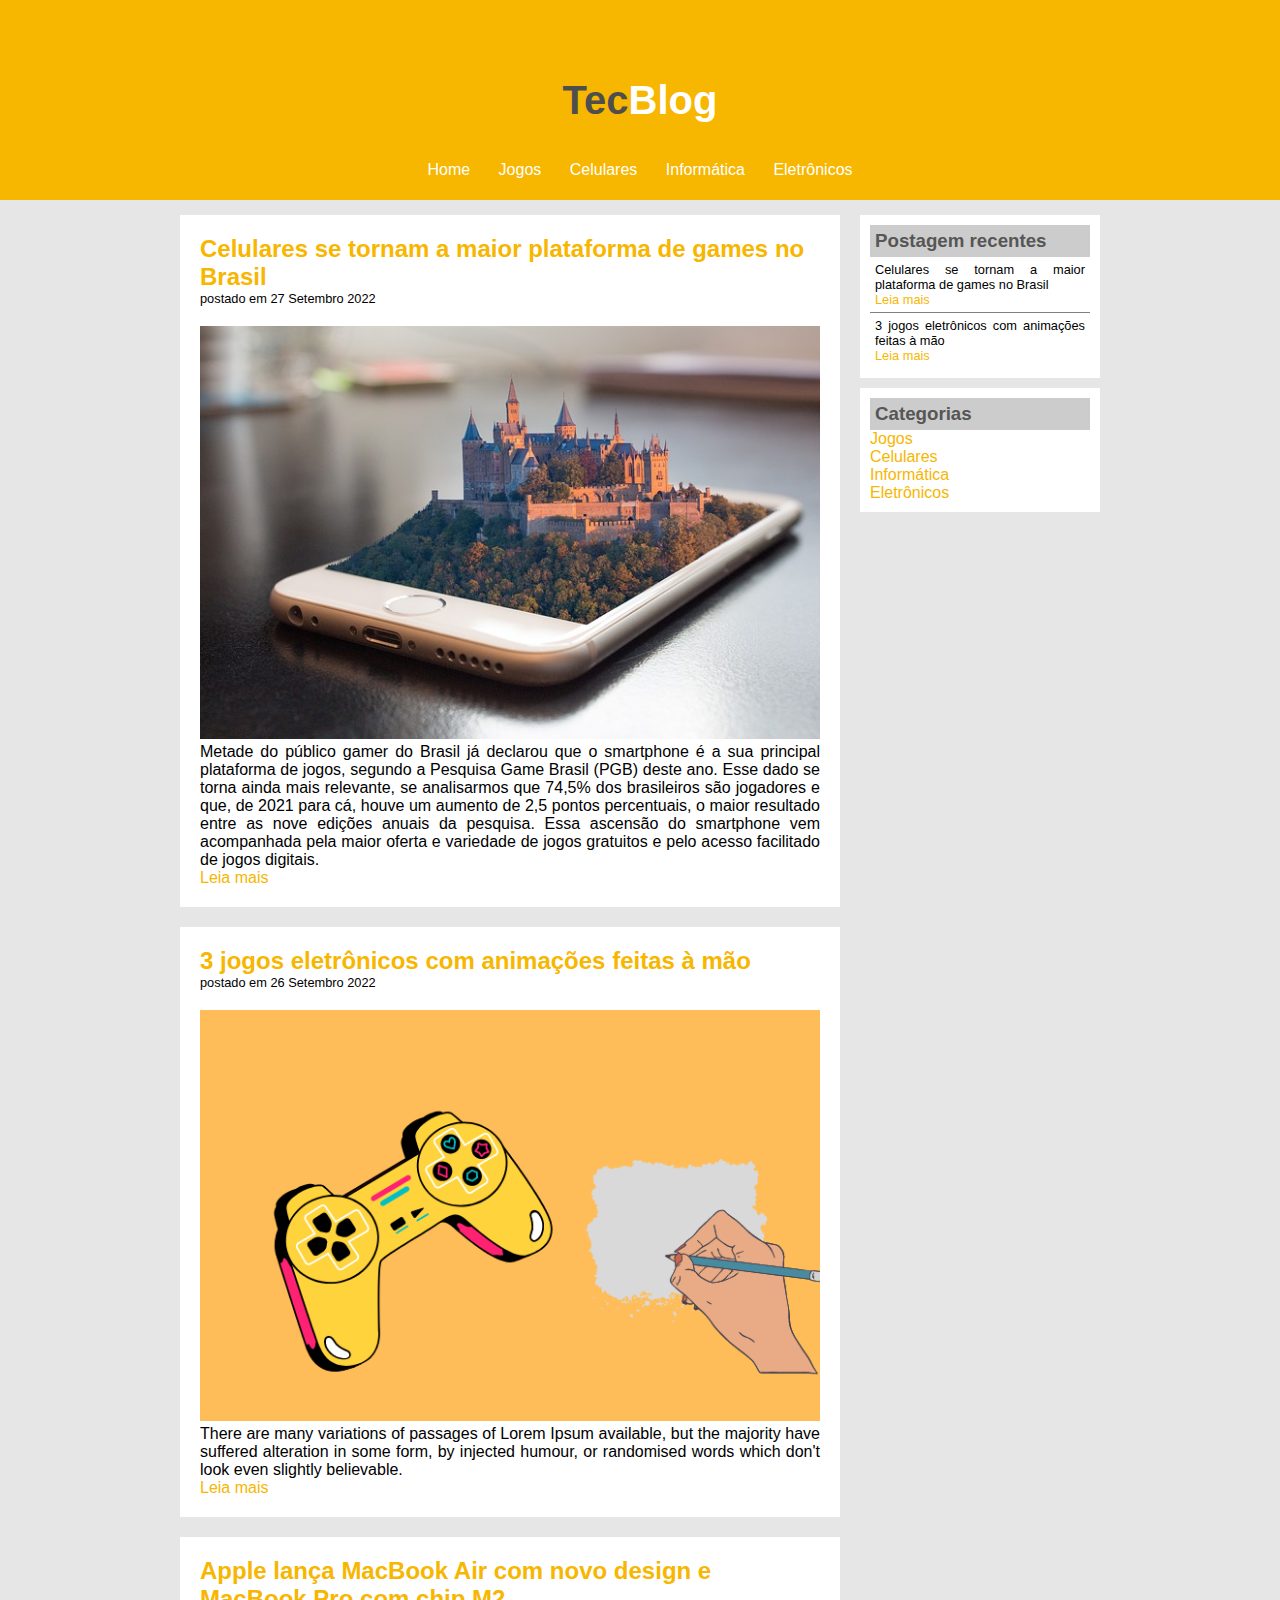
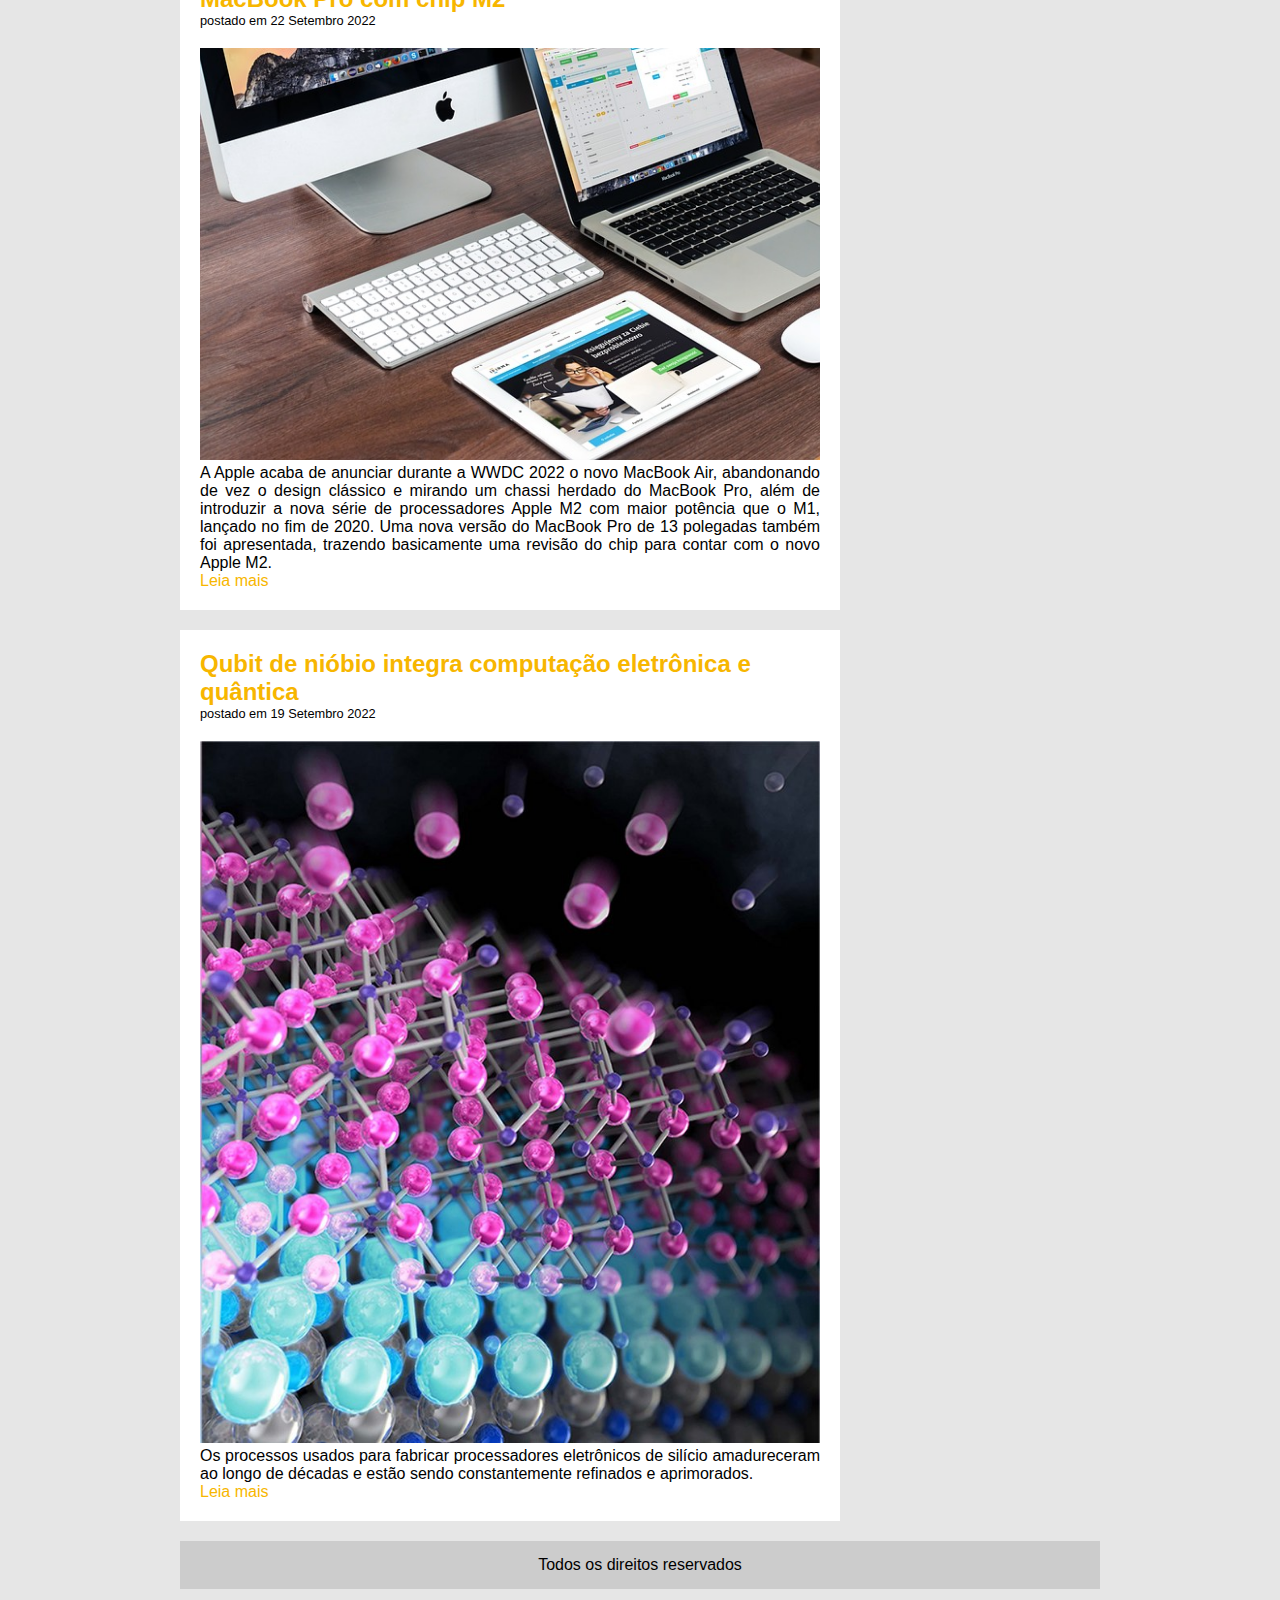
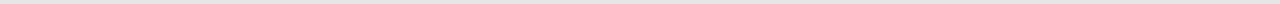
<file: index.html>
<!DOCTYPE html>
<html lang="pt-br">

<head>
    <meta charset="UTF-8">
    <meta http-equiv="X-UA-Compatible" content="IE=edge">
    <meta name="viewport" content="width=device-width, initial-scale=1.0">
    <title>TecBlog - O seu blog de tecnologia</title>

    <link rel="stylesheet" type="text/css" href="css/estilo.css">
</head>

<body>

    <div id="area-cabecalho">

        <div id="area-logo">
            <a style="background: none;" href="index.html"><h1>Tec<span class="branco">Blog</span></h1></a>
        </div>

        <div id="area-menu">
            <a href="index.html">Home</a>
            <a href="jogos.html">Jogos</a>
            <a href="celulares.html">Celulares</a>
            <a href="informatica.html">Informática</a>
            <a href="eletronicos.html">Eletrônicos</a>
        </div>

    </div>

    <div id="area-principal">

        <div id="area-postagens">

            <!-- Abertura da postagem 1 -->
            <div class="postagem">
                <h2>Celulares se tornam a maior plataforma de games no Brasil</h2>
                <span class="data-postagem">postado em 27 Setembro 2022</span>
                <img width="620px" src="imagens/imagem3.jpg" alt="computado-notebook-tablet">
                <p>
                    Metade do público gamer do Brasil já declarou que o smartphone é a sua principal plataforma de jogos, segundo a Pesquisa Game Brasil (PGB) deste ano. Esse dado se torna ainda mais relevante, se analisarmos que 74,5% dos brasileiros são jogadores e que, de 2021 para cá, houve um aumento de 2,5 pontos percentuais, o maior resultado entre as nove edições anuais da pesquisa. Essa ascensão do smartphone vem acompanhada pela maior oferta e variedade de jogos gratuitos e pelo acesso facilitado de jogos digitais.
                </p>

                <a href="celulares.html">Leia mais</a>
            </div>
            <!-- Fechamento da postagem -->

            <!-- Abertura da postagem 2 -->
            <div class="postagem">
                <h2>3 jogos eletrônicos com animações feitas à mão</h2>
                <span class="data-postagem">postado em 26 Setembro 2022</span>
                <img width="620px" src="imagens/imagem6.png" alt="computado-notebook-tablet">
                <p>
                    There are many variations of passages of Lorem Ipsum available, but the majority have suffered
                    alteration in some form, by injected humour, or randomised words which don't look even slightly
                    believable.
                </p>

                <a href="jogos.html">Leia mais</a>
            </div>
            <!-- Fechamento da postagem -->


            <!-- Abertura da postagem 3 -->
            <div class="postagem">
                <h2>Apple lança MacBook Air com novo design e MacBook Pro com chip M2</h2>
                <span class="data-postagem">postado em 22 Setembro 2022</span>
                <img width="620px" src="imagens/imagem2.jpg" alt="computado-notebook-tablet">
                <p>
                    A Apple acaba de anunciar durante a WWDC 2022 o novo MacBook Air, abandonando de vez o design clássico e mirando um chassi herdado do MacBook Pro, além de introduzir a nova série de processadores Apple M2 com maior potência que o M1, lançado no fim de 2020. Uma nova versão do MacBook Pro de 13 polegadas também foi apresentada, trazendo basicamente uma revisão do chip para contar com o novo Apple M2.
                </p>

                <a href="informatica.html">Leia mais</a>
            </div>
            <!-- Fechamento da postagem -->


            <!-- Abertura da postagem 4 -->
            <div class="postagem">
                <h2>Qubit de nióbio integra computação eletrônica e quântica</h2>
                <span class="data-postagem">postado em 19 Setembro 2022</span>
                <img width="620px" src="imagens/eletronicosimg.jpg" alt="Qubit de nióbio">
                <p>
                    Os processos usados para fabricar processadores eletrônicos de silício amadureceram ao longo de décadas e estão sendo constantemente refinados e aprimorados. 
                </p>

                <a href="eletronicos.html">Leia mais</a>
            </div>
            <!-- Fechamento da postagem -->


        </div>

        <!-- Área lateral da pagina 1 -->
        <div id="area-lateral">

            <div class="conteudo-lateral">
                <h3>Postagem recentes</h3>

                <div class="postagem-lateral">
                    <p>Celulares se tornam a maior plataforma de games no Brasil</p>
                        <a href="celulares.html">Leia mais</a>
                </div>
        
                <div class="postagem-lateral" style=" border-bottom: none;">
                    <p>3 jogos eletrônicos com animações feitas à mão</p>
                        <a href="jogos.html">Leia mais</a>
                </div>
            </div>

        <!-- Área lateral da pagina 2 -->
            <div class="conteudo-lateral">
                <h3>Categorias</h3>

                <a href="jogos.html">Jogos</a></br>
                <a href="celulares.html">Celulares</a></br>
                <a href="informatica.html">Informática</a></br>
                <a href="eletronicos.html">Eletrônicos</a></br>
                
            </div>

        </div>

        <!-- Rodapé da pagina -->
        <div id="rodape">
            Todos os direitos reservados
        </div>

    </div>

</body>

</html>
</file>
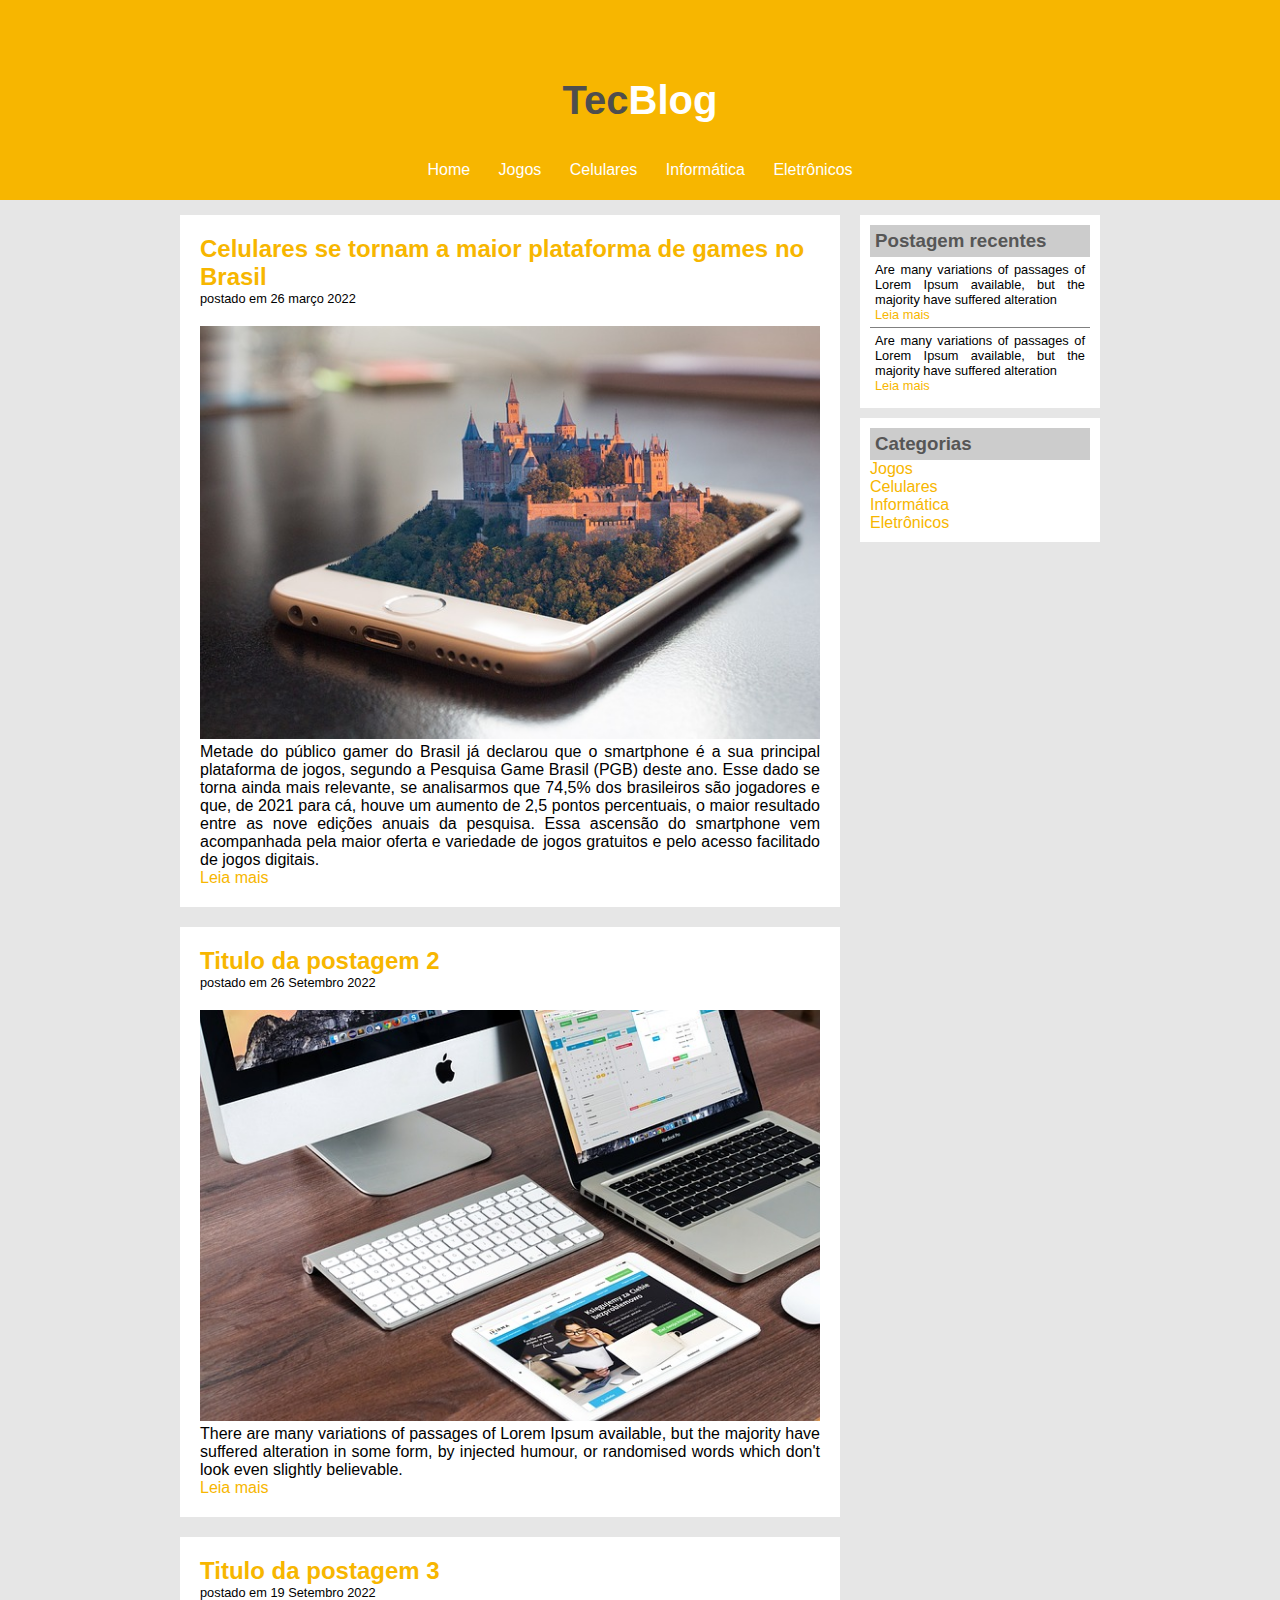
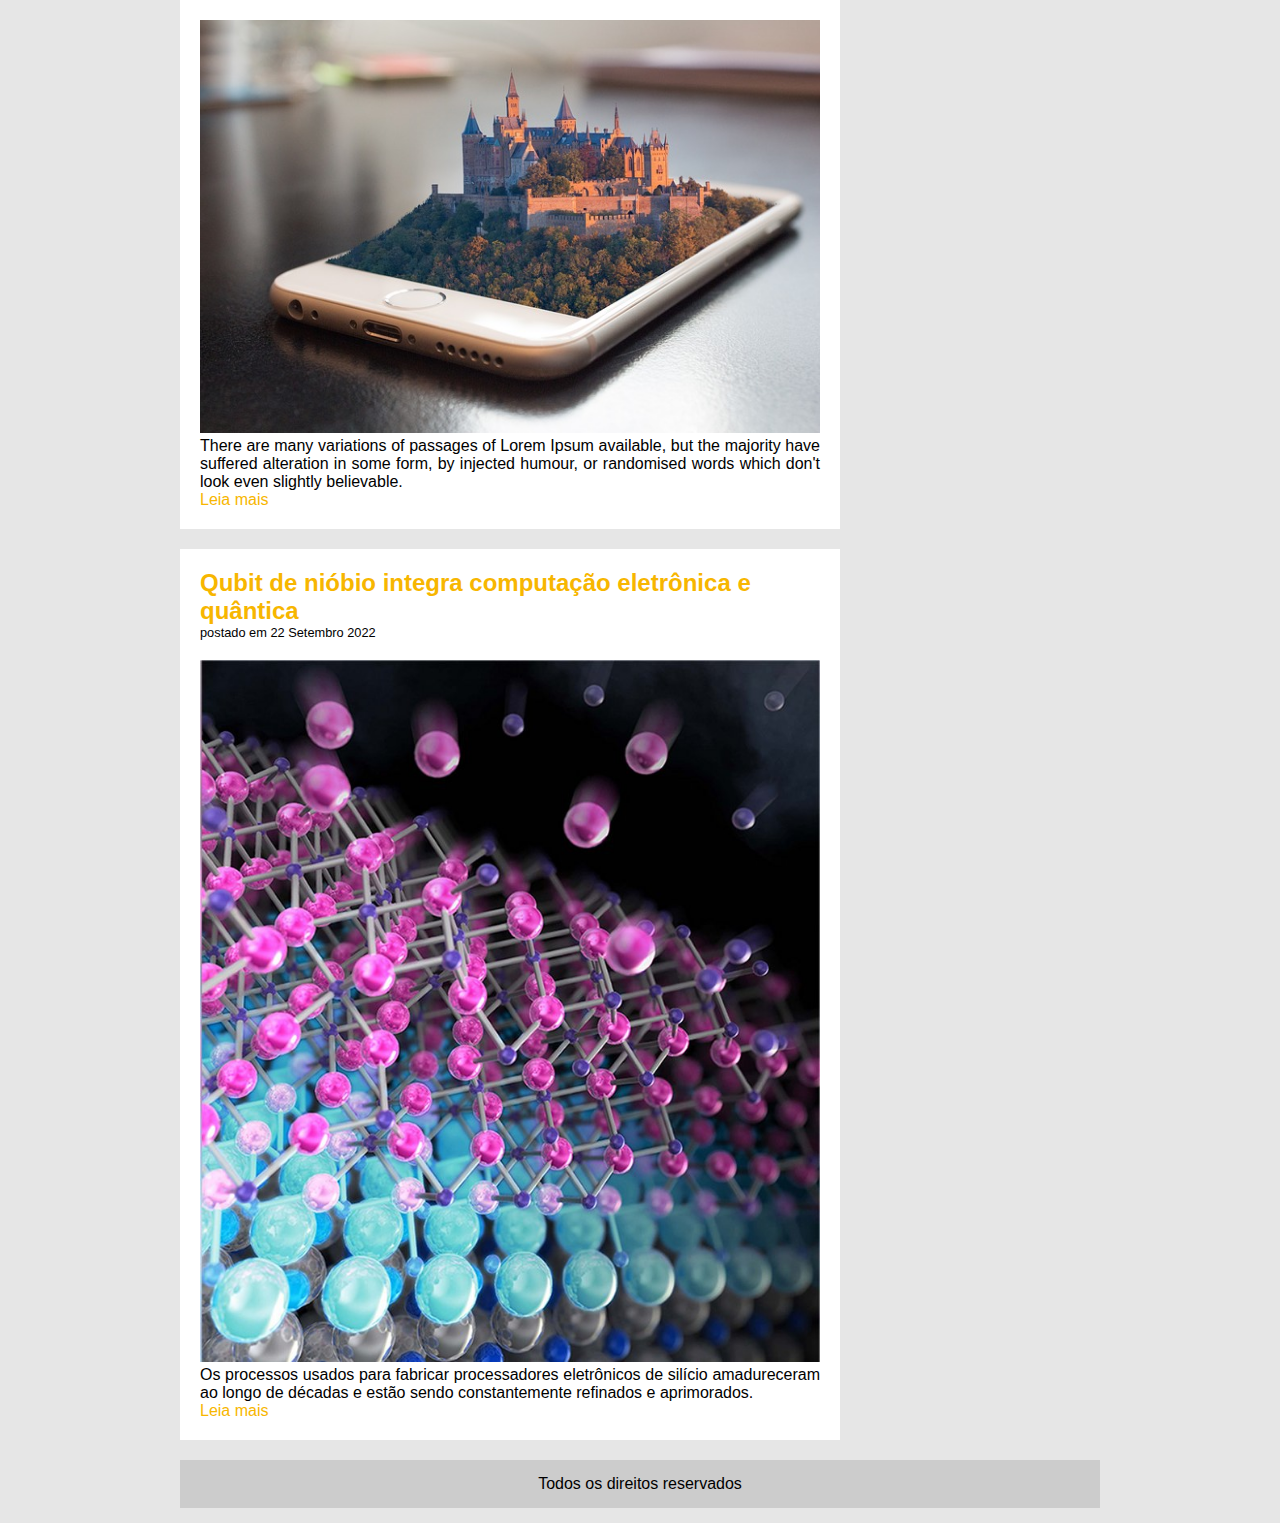
<file: ProjetoTecBlog/index.html>
<!DOCTYPE html>
<html lang="pt-br">

<head>
    <meta charset="UTF-8">
    <meta http-equiv="X-UA-Compatible" content="IE=edge">
    <meta name="viewport" content="width=device-width, initial-scale=1.0">
    <title>TecBlog - O seu blog de tecnologia</title>

    <link rel="stylesheet" type="text/css" href="css/estilo.css">
</head>

<body>

    <div id="area-cabecalho">

        <div id="area-logo">
            <a style="background: none;" href="index.html"><h1>Tec<span class="branco">Blog</span></h1></a>
        </div>

        <div id="area-menu">
            <a href="index.html">Home</a>
            <a href="jogos.html">Jogos</a>
            <a href="celulares.html">Celulares</a>
            <a href="informatica.html">Informática</a>
            <a href="eletronicos.html">Eletrônicos</a>
        </div>

    </div>

    <div id="area-principal">

        <div id="area-postagens">

            <!-- Abertura da postagem 1 -->
            <div class="postagem">
                <h2>Celulares se tornam a maior plataforma de games no Brasil</h2>
                <span class="data-postagem">postado em 26 março 2022</span>
                <img width="620px" src="imagens/imagem3.jpg" alt="computado-notebook-tablet">
                <p>
                    Metade do público gamer do Brasil já declarou que o smartphone é a sua principal plataforma de jogos, segundo a Pesquisa Game Brasil (PGB) deste ano. Esse dado se torna ainda mais relevante, se analisarmos que 74,5% dos brasileiros são jogadores e que, de 2021 para cá, houve um aumento de 2,5 pontos percentuais, o maior resultado entre as nove edições anuais da pesquisa. Essa ascensão do smartphone vem acompanhada pela maior oferta e variedade de jogos gratuitos e pelo acesso facilitado de jogos digitais.
                </p>

                <a href="jogos.html">Leia mais</a>
            </div>
            <!-- Fechamento da postagem -->

            <!-- Abertura da postagem 2 -->
            <div class="postagem">
                <h2>Titulo da postagem 2</h2>
                <span class="data-postagem">postado em 26 Setembro 2022</span>
                <img width="620px" src="imagens/imagem2.jpg" alt="computado-notebook-tablet">
                <p>
                    There are many variations of passages of Lorem Ipsum available, but the majority have suffered
                    alteration in some form, by injected humour, or randomised words which don't look even slightly
                    believable.
                </p>

                <a href="celulares.html">Leia mais</a>
            </div>
            <!-- Fechamento da postagem -->


            <!-- Abertura da postagem 3 -->
            <div class="postagem">
                <h2>Titulo da postagem 3</h2>
                <span class="data-postagem">postado em 19 Setembro 2022</span>
                <img width="620px" src="imagens/imagem3.jpg" alt="computado-notebook-tablet">
                <p>
                    There are many variations of passages of Lorem Ipsum available, but the majority have suffered
                    alteration in some form, by injected humour, or randomised words which don't look even slightly
                    believable.
                </p>

                <a href="informatica.html">Leia mais</a>
            </div>
            <!-- Fechamento da postagem -->


            <!-- Abertura da postagem 4 -->
            <div class="postagem">
                <h2>Qubit de nióbio integra computação eletrônica e quântica</h2>
                <span class="data-postagem">postado em 22 Setembro 2022</span>
                <img width="620px" src="imagens/eletronicosimg.jpg" alt="Qubit de nióbio">
                <p>
                    Os processos usados para fabricar processadores eletrônicos de silício amadureceram ao longo de décadas e estão sendo constantemente refinados e aprimorados. 
                </p>

                <a href="eletronicos.html">Leia mais</a>
            </div>
            <!-- Fechamento da postagem -->


        </div>

        <!-- Área lateral da pagina 1 -->
        <div id="area-lateral">

            <div class="conteudo-lateral">
                <h3>Postagem recentes</h3>

                <div class="postagem-lateral">
                    <p>Are many variations of passages of Lorem Ipsum available, but the majority have suffered
                        alteration</p>
                        <a href="">Leia mais</a>
                </div>
        
                <div class="postagem-lateral" style=" border-bottom: none;">
                    <p>Are many variations of passages of Lorem Ipsum available, but the majority have suffered
                        alteration</p>
                        <a href="">Leia mais</a>
                </div>
            </div>

        <!-- Área lateral da pagina 2 -->
            <div class="conteudo-lateral">
                <h3>Categorias</h3>

                <a href="jogos.html">Jogos</a></br>
                <a href="celulares.html">Celulares</a></br>
                <a href="informatica.html">Informática</a></br>
                <a href="eletronicos.html">Eletrônicos</a></br>
                
            </div>

        </div>

        <!-- Rodapé da pagina -->
        <div id="rodape">
            Todos os direitos reservados
        </div>

    </div>

</body>

</html>
</file>
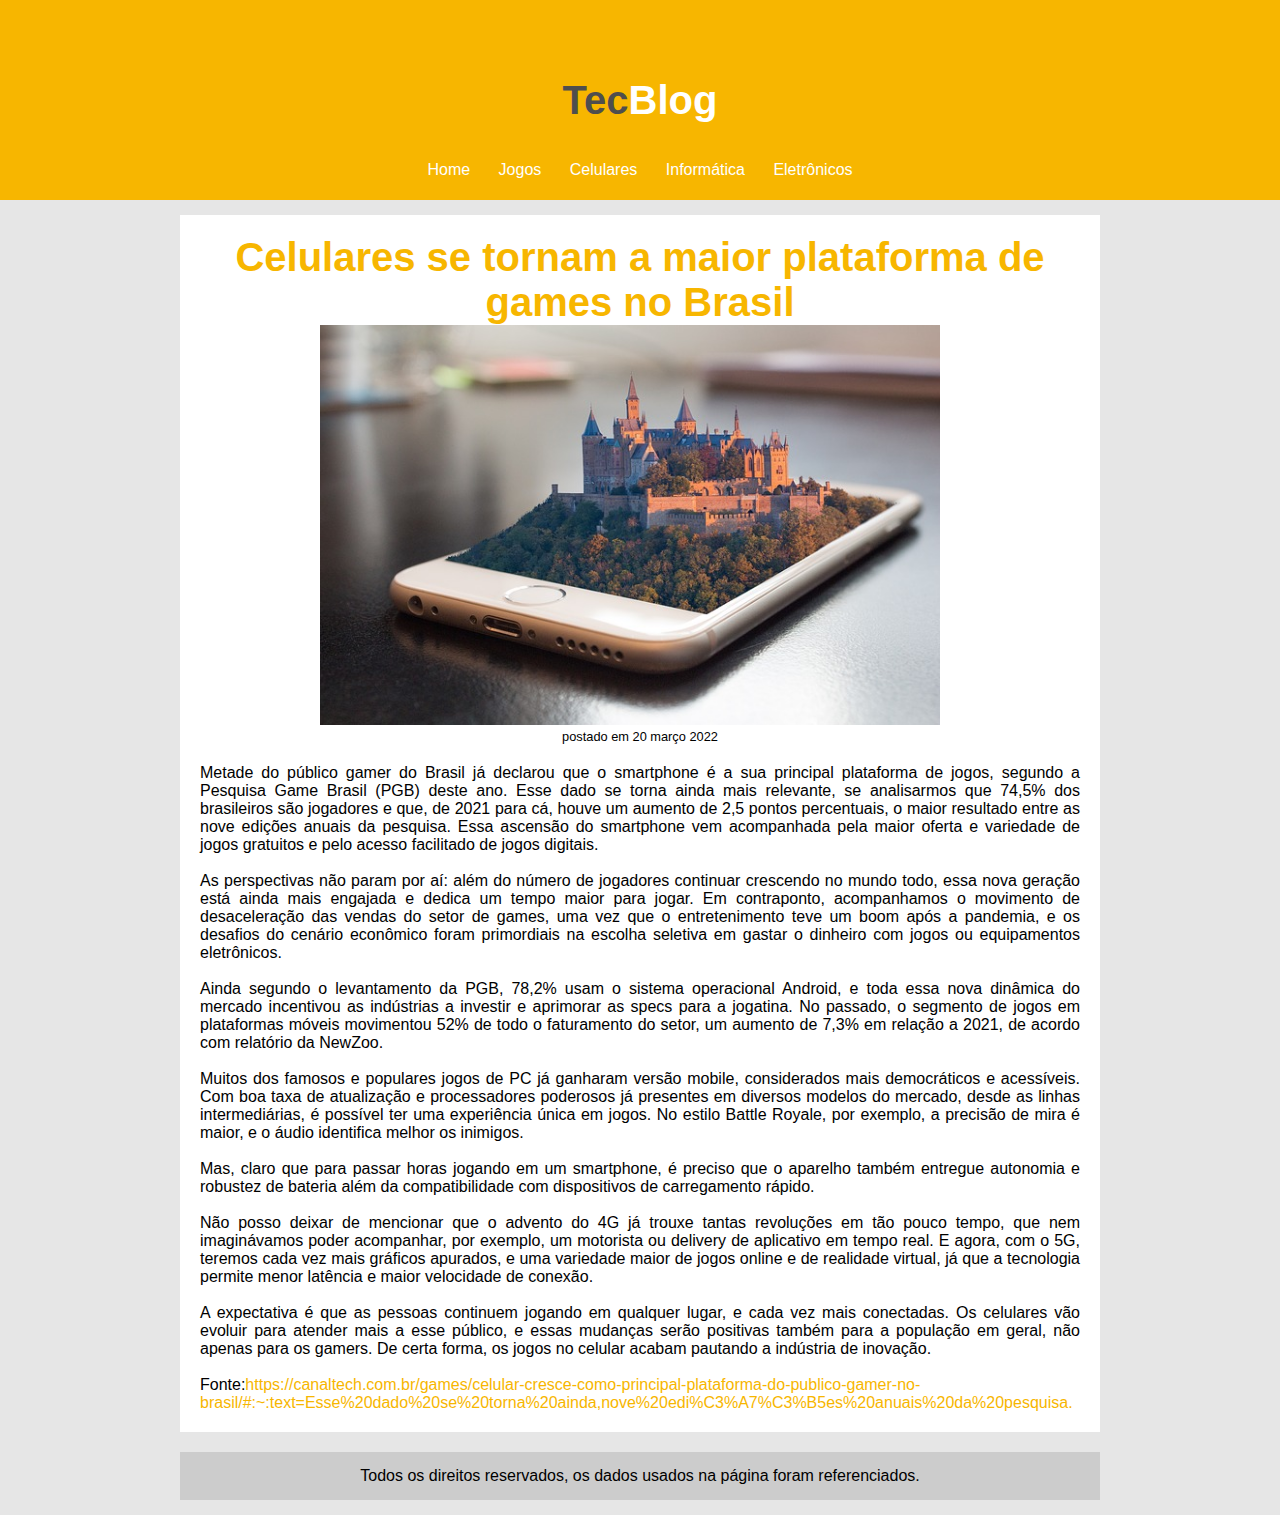
<file: celulares.html>
<!DOCTYPE html>
<html lang="pt-br">

<head>
    <meta charset="UTF-8">
    <meta http-equiv="X-UA-Compatible" content="IE=edge">
    <meta name="viewport" content="width=device-width, initial-scale=1.0">
    <title>TecBlog - O seu blog de tecnologia</title>

    <link rel="stylesheet" type="text/css" href="css/estilo.css">
</head>

<body>

    <div id="area-cabecalho">

        <div id="area-logo">
            <a style="background: none;" href="index.html"><h1>Tec<span class="branco">Blog</span></h1></a>
        </div>

        <div id="area-menu">
            <a href="index.html">Home</a>
            <a href="jogos.html">Jogos</a>
            <a href="celulares.html">Celulares</a>
            <a href="informatica.html">Informática</a>
            <a href="eletronicos.html">Eletrônicos</a>
        </div>

    </div>

    <div id="area-principal">

        <div id="area-postagens-jogos">

            <!-- Abertura da postagem 1 -->
            <div class="postagem">
                <h1 class="personalizado">Celulares se tornam a maior plataforma de games no Brasil</h1>
                <img class="configIMG" src="imagens/imagem3.jpg" alt="imagem de um celular">
                <span class="descricao-img">postado em 20 março 2022</span>
                <p>
                    Metade do público gamer do Brasil já declarou que o smartphone é a sua principal plataforma de jogos, segundo a Pesquisa Game Brasil (PGB) deste ano. Esse dado se torna ainda mais relevante, se analisarmos que 74,5% dos brasileiros são jogadores e que, de 2021 para cá, houve um aumento de 2,5 pontos percentuais, o maior resultado entre as nove edições anuais da pesquisa. Essa ascensão do smartphone vem acompanhada pela maior oferta e variedade de jogos gratuitos e pelo acesso facilitado de jogos digitais.
                </p>
            </br>
                <p>
                    As perspectivas não param por aí: além do número de jogadores continuar crescendo no mundo todo, essa nova geração está ainda mais engajada e dedica um tempo maior para jogar. Em contraponto, acompanhamos o movimento de desaceleração das vendas do setor de games, uma vez que o entretenimento teve um boom após a pandemia, e os desafios do cenário econômico foram primordiais na escolha seletiva em gastar o dinheiro com jogos ou equipamentos eletrônicos.
                </p>
            </br>
                <p>
                    Ainda segundo o levantamento da PGB, 78,2% usam o sistema operacional Android, e toda essa nova dinâmica do mercado incentivou as indústrias a investir e aprimorar as specs para a jogatina. No passado, o segmento de jogos em plataformas móveis movimentou 52% de todo o faturamento do setor, um aumento de 7,3% em relação a 2021, de acordo com relatório da NewZoo.
                </p>
            </br>
                <p>
                    Muitos dos famosos e populares jogos de PC já ganharam versão mobile, considerados mais democráticos e acessíveis. Com boa taxa de atualização e processadores poderosos já presentes em diversos modelos do mercado, desde as linhas intermediárias, é possível ter uma experiência única em jogos. No estilo Battle Royale, por exemplo, a precisão de mira é maior, e o áudio identifica melhor os inimigos.
                </p>
            </br>
                <p>
                    Mas, claro que para passar horas jogando em um smartphone, é preciso que o aparelho também entregue autonomia e robustez de bateria além da compatibilidade com dispositivos de carregamento rápido.
                </p>
            </br>
                <p>
                    Não posso deixar de mencionar que o advento do 4G já trouxe tantas revoluções em tão pouco tempo, que nem imaginávamos poder acompanhar, por exemplo, um motorista ou delivery de aplicativo em tempo real. E agora, com o 5G, teremos cada vez mais gráficos apurados, e uma variedade maior de jogos online e de realidade virtual, já que a tecnologia permite menor latência e maior velocidade de conexão.
                </p>
            </br>
                <p>
                    A expectativa é que as pessoas continuem jogando em qualquer lugar, e cada vez mais conectadas. Os celulares vão evoluir para atender mais a esse público, e essas mudanças serão positivas também para a população em geral, não apenas para os gamers. De certa forma, os jogos no celular acabam pautando a indústria de inovação.
                </p>
            </br>
                Fonte:<a href="https://canaltech.com.br/games/celular-cresce-como-principal-plataforma-do-publico-gamer-no-brasil/#:~:text=Esse%20dado%20se%20torna%20ainda,nove%20edi%C3%A7%C3%B5es%20anuais%20da%20pesquisa.">https://canaltech.com.br/games/celular-cresce-como-principal-plataforma-do-publico-gamer-no-brasil/#:~:text=Esse%20dado%20se%20torna%20ainda,nove%20edi%C3%A7%C3%B5es%20anuais%20da%20pesquisa.</a>
            </div>
            <!-- Fechamento da postagem -->
        </div>


        <!-- Rodapé da pagina -->
        <div id="rodape">
            Todos os direitos reservados, os dados usados na página foram referenciados.
        </div>

    </div>

</body>

</html>
</file>
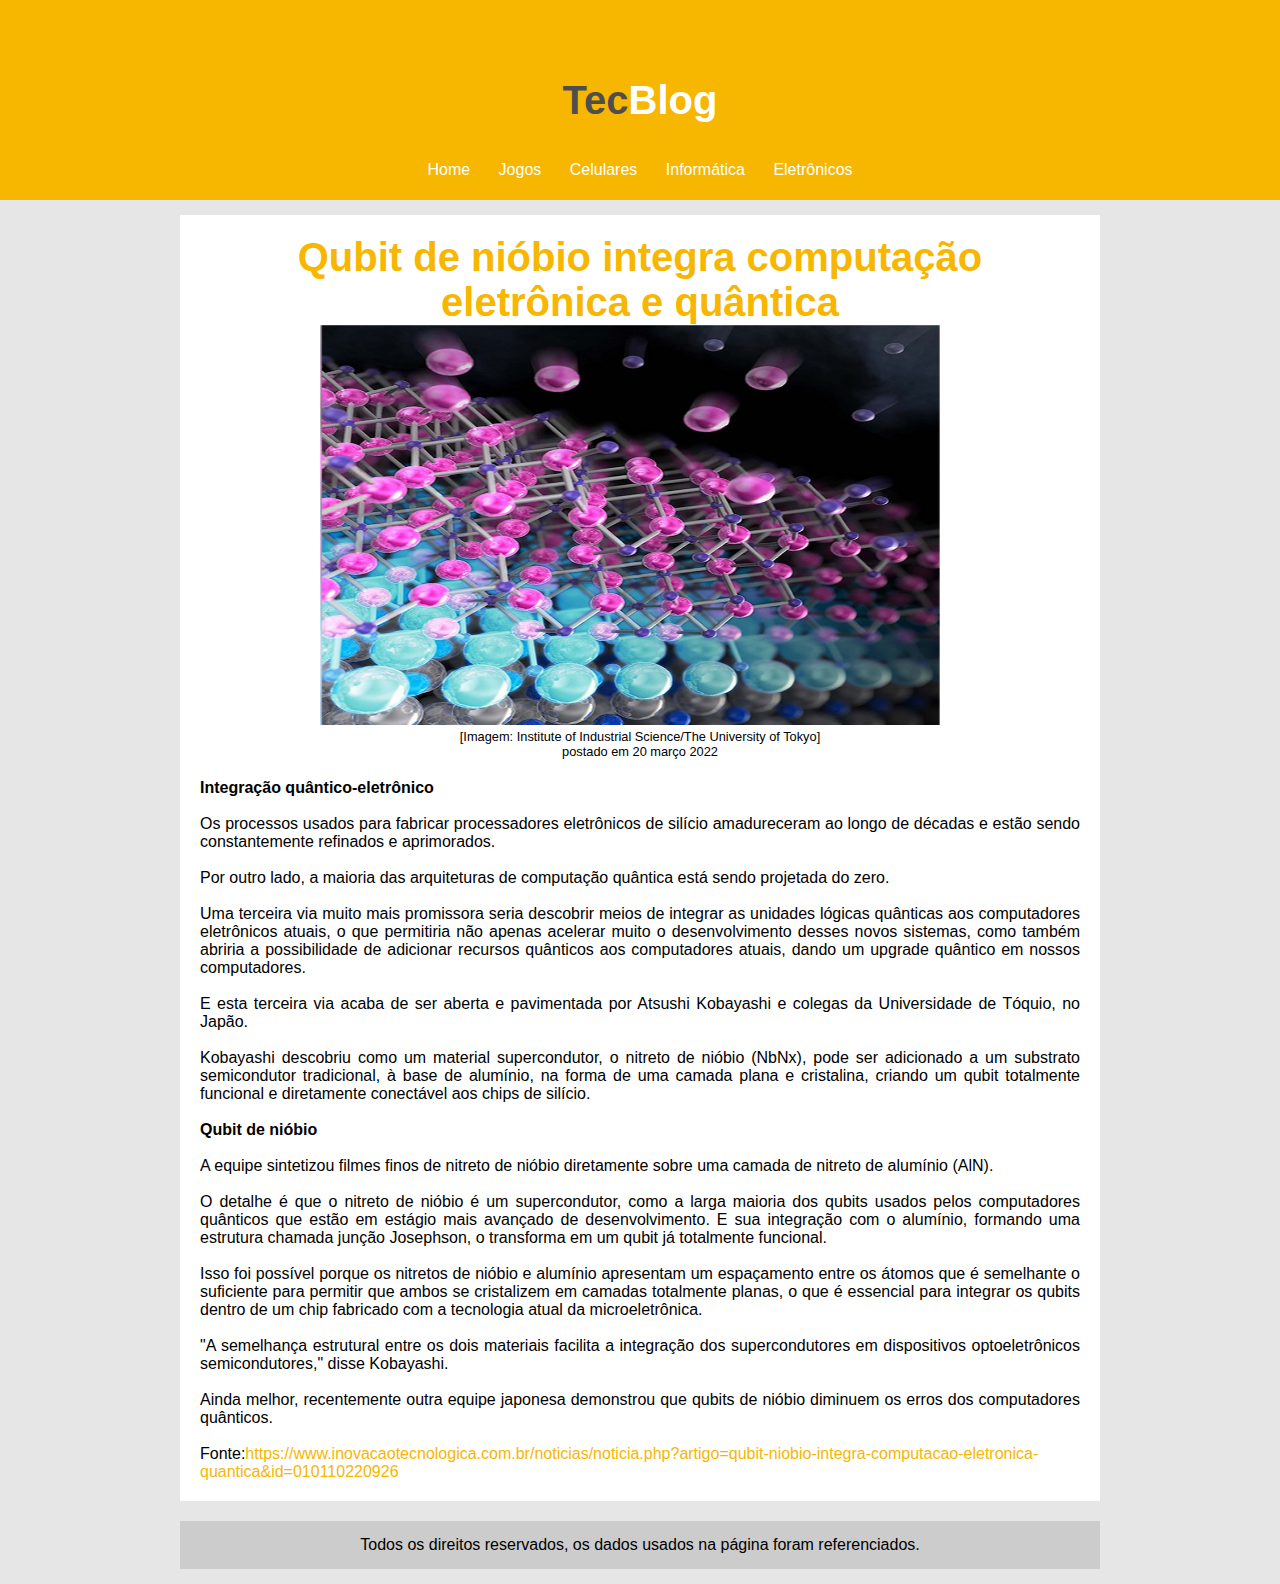
<file: eletronicos.html>
<!DOCTYPE html>
<html lang="pt-br">

<head>
    <meta charset="UTF-8">
    <meta http-equiv="X-UA-Compatible" content="IE=edge">
    <meta name="viewport" content="width=device-width, initial-scale=1.0">
    <title>TecBlog - O seu blog de tecnologia</title>

    <link rel="stylesheet" type="text/css" href="css/estilo.css">
</head>

<body>

    <div id="area-cabecalho">

        <div id="area-logo">
            <a style="background: none;" href="index.html"><h1>Tec<span class="branco">Blog</span></h1></a>
        </div>

        <div id="area-menu">
            <a href="index.html">Home</a>
            <a href="jogos.html">Jogos</a>
            <a href="celulares.html">Celulares</a>
            <a href="informatica.html">Informática</a>
            <a href="eletronicos.html">Eletrônicos</a>
        </div>

    </div>

    <div id="area-principal">

        <div id="area-postagens-jogos">

            <!-- Abertura da postagem 1 -->
            <div class="postagem">
                <h1 class="personalizado">Qubit de nióbio integra computação eletrônica e quântica</h1>
                <img class="configIMG" src="imagens/eletronicosimg.jpg" alt="imagem de qubits quânticos">
                <span class="descricao-img">
                    [Imagem: Institute of Industrial Science/The University of Tokyo]<br>
                    postado em 20 março 2022</span>
                
                <h4>Integração quântico-eletrônico</h4>
            </br>
                <p>
                    Os processos usados para fabricar processadores eletrônicos de silício amadureceram ao longo de décadas e estão sendo constantemente refinados e aprimorados.
                </p>
            </br>
                <p>
                    Por outro lado, a maioria das arquiteturas de computação quântica está sendo projetada do zero.
                </p>
            </br>
                <p>
                    Uma terceira via muito mais promissora seria descobrir meios de integrar as unidades lógicas quânticas aos computadores eletrônicos atuais, o que permitiria não apenas acelerar muito o desenvolvimento desses novos sistemas, como também abriria a possibilidade de adicionar recursos quânticos aos computadores atuais, dando um upgrade quântico em nossos computadores.
                </p>
            </br>
                <p>
                    E esta terceira via acaba de ser aberta e pavimentada por Atsushi Kobayashi e colegas da Universidade de Tóquio, no Japão.
                </p>
            </br>
                <p>
                    Kobayashi descobriu como um material supercondutor, o nitreto de nióbio (NbNx), pode ser adicionado a um substrato semicondutor tradicional, à base de alumínio, na forma de uma camada plana e cristalina, criando um qubit totalmente funcional e diretamente conectável aos chips de silício.
                </p>
            </br>
                <h4>Qubit de nióbio</h4>
            </br>
            <p>
                A equipe sintetizou filmes finos de nitreto de nióbio diretamente sobre uma camada de nitreto de alumínio (AlN).
            </p>
        </br>
            <p>
                O detalhe é que o nitreto de nióbio é um supercondutor, como a larga maioria dos qubits usados pelos computadores quânticos que estão em estágio mais avançado de desenvolvimento. E sua integração com o alumínio, formando uma estrutura chamada junção Josephson, o transforma em um qubit já totalmente funcional.
            </p>
        </br>
            <p>
                Isso foi possível porque os nitretos de nióbio e alumínio apresentam um espaçamento entre os átomos que é semelhante o suficiente para permitir que ambos se cristalizem em camadas totalmente planas, o que é essencial para integrar os qubits dentro de um chip fabricado com a tecnologia atual da microeletrônica.
            </p>
        </br>
            <p>
                "A semelhança estrutural entre os dois materiais facilita a integração dos supercondutores em dispositivos optoeletrônicos semicondutores," disse Kobayashi.
            </p>
        </br>
            <p>
                Ainda melhor, recentemente outra equipe japonesa demonstrou que qubits de nióbio diminuem os erros dos computadores quânticos.
            </p>
        </br>
            Fonte:<a href="https://www.inovacaotecnologica.com.br/noticias/noticia.php?artigo=qubit-niobio-integra-computacao-eletronica-quantica&id=010110220926">https://www.inovacaotecnologica.com.br/noticias/noticia.php?artigo=qubit-niobio-integra-computacao-eletronica-quantica&id=010110220926</a>
            </div>
            <!-- Fechamento da postagem -->

        </div>


        <!-- Rodapé da pagina -->
        <div id="rodape">
            Todos os direitos reservados, os dados usados na página foram referenciados.
        </div>

    </div>

</body>

</html>
</file>
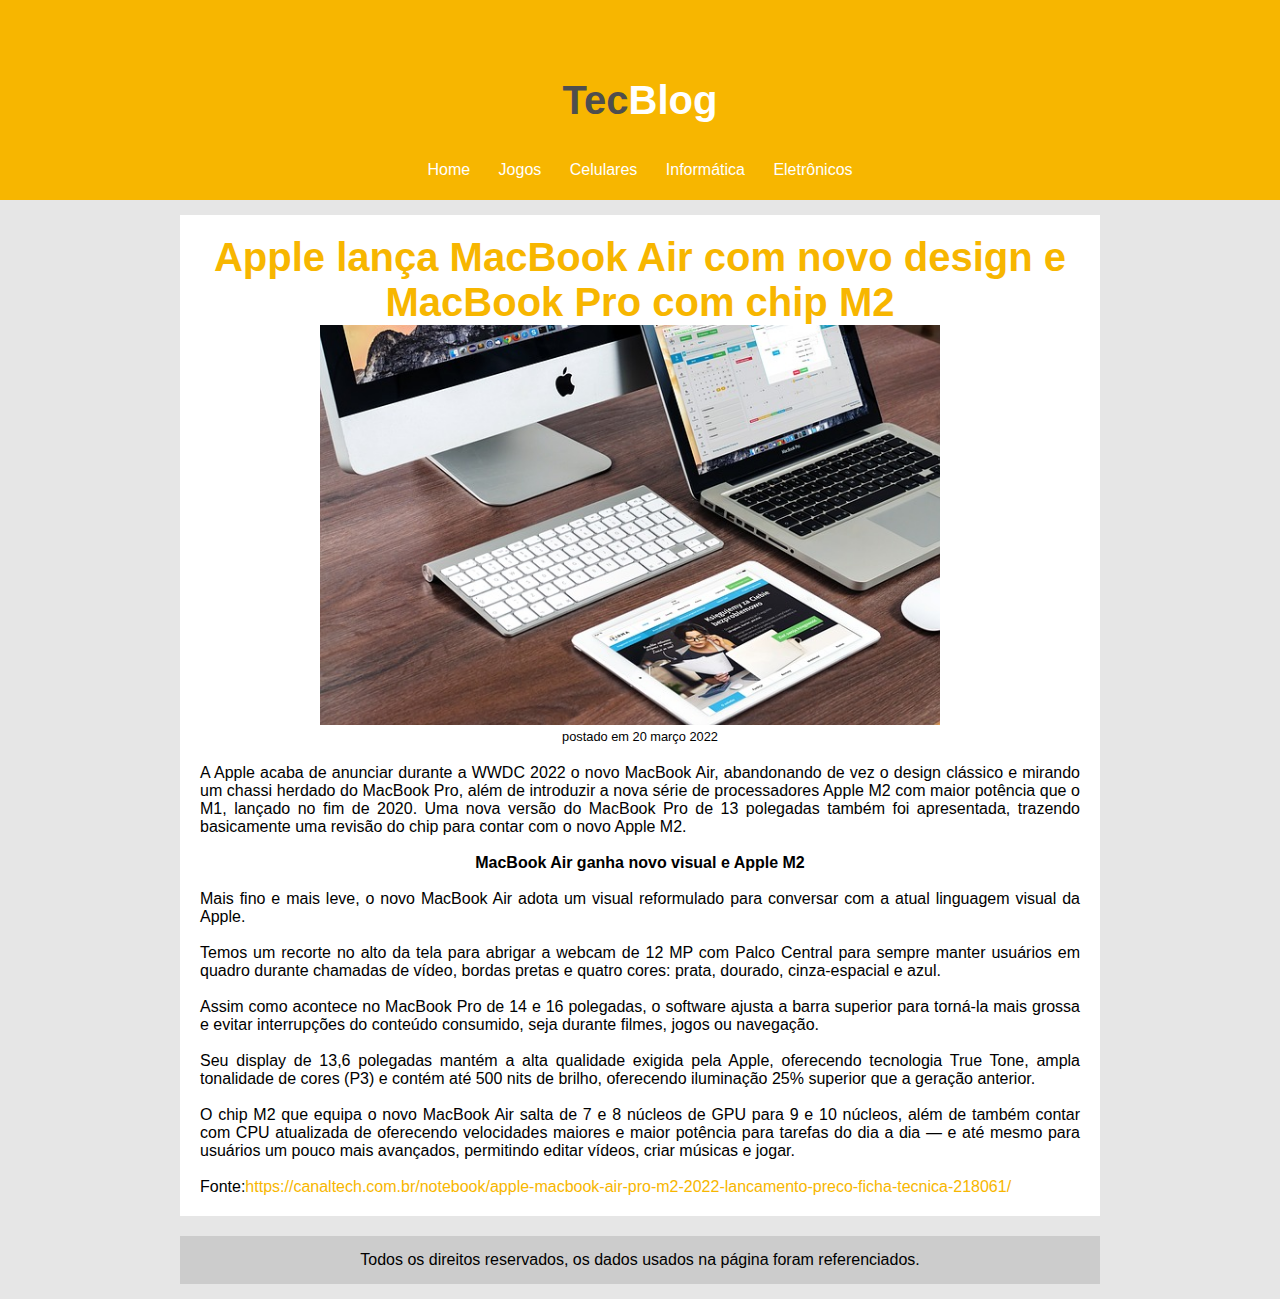
<file: informatica.html>
<!DOCTYPE html>
<html lang="pt-br">

<head>
    <meta charset="UTF-8">
    <meta http-equiv="X-UA-Compatible" content="IE=edge">
    <meta name="viewport" content="width=device-width, initial-scale=1.0">
    <title>TecBlog - O seu blog de tecnologia</title>

    <link rel="stylesheet" type="text/css" href="css/estilo.css">
</head>

<body>

    <div id="area-cabecalho">

        <div id="area-logo">
            <a style="background: none;" href="index.html"><h1>Tec<span class="branco">Blog</span></h1></a>
        </div>

        <div id="area-menu">
            <a href="index.html">Home</a>
            <a href="jogos.html">Jogos</a>
            <a href="celulares.html">Celulares</a>
            <a href="informatica.html">Informática</a>
            <a href="eletronicos.html">Eletrônicos</a>
        </div>

    </div>

    <div id="area-principal">

        <div id="area-postagens-jogos">

            <!-- Abertura da postagem 1 -->
            <div class="postagem">
                <h1 class="personalizado">Apple lança MacBook Air com novo design e MacBook Pro com chip M2</h1>
                <img class="configIMG" src="imagens/imagem2.jpg" alt="imagem de computador-notebook-tablet">
                <span class="descricao-img">postado em 20 março 2022</span>
                <p>
                    A Apple acaba de anunciar durante a WWDC 2022 o novo MacBook Air, abandonando de vez o design clássico e mirando um chassi herdado do MacBook Pro, além de introduzir a nova série de processadores Apple M2 com maior potência que o M1, lançado no fim de 2020. Uma nova versão do MacBook Pro de 13 polegadas também foi apresentada, trazendo basicamente uma revisão do chip para contar com o novo Apple M2.
                </p>
            </br>
                <h4 style=" text-align: center; ">MacBook Air ganha novo visual e Apple M2</h4>
            </br> 
                <p>
                    Mais fino e mais leve, o novo MacBook Air adota um visual reformulado para conversar com a atual linguagem visual da Apple.
                </p>
            </br>
                <p>
                    Temos um recorte no alto da tela para abrigar a webcam de 12 MP com Palco Central para sempre manter usuários em quadro durante chamadas de vídeo, bordas pretas e quatro cores: prata, dourado, cinza-espacial e azul.
                </p>
            </br>
                <p>
                    Assim como acontece no MacBook Pro de 14 e 16 polegadas, o software ajusta a barra superior para torná-la mais grossa e evitar interrupções do conteúdo consumido, seja durante filmes, jogos ou navegação.
                </p>
            </br>
                <p> 
                    Seu display de 13,6 polegadas mantém a alta qualidade exigida pela Apple, oferecendo tecnologia True Tone, ampla tonalidade de cores (P3) e contém até 500 nits de brilho, oferecendo iluminação 25% superior que a geração anterior.
                </p>
            </br>
                <p> 
                    O chip M2 que equipa o novo MacBook Air salta de 7 e 8 núcleos de GPU para 9 e 10 núcleos, além de também contar com CPU atualizada de oferecendo velocidades maiores e maior potência para tarefas do dia a dia — e até mesmo para usuários um pouco mais avançados, permitindo editar vídeos, criar músicas e jogar.
                </p>
            </br>
            Fonte:<a href="https://canaltech.com.br/notebook/apple-macbook-air-pro-m2-2022-lancamento-preco-ficha-tecnica-218061/">https://canaltech.com.br/notebook/apple-macbook-air-pro-m2-2022-lancamento-preco-ficha-tecnica-218061/</a>
            </div>
            <!-- Fechamento da postagem -->


        </div>


        <!-- Rodapé da pagina -->
        <div id="rodape">
            Todos os direitos reservados, os dados usados na página foram referenciados.
        </div>

    </div>

</body>

</html>
</file>
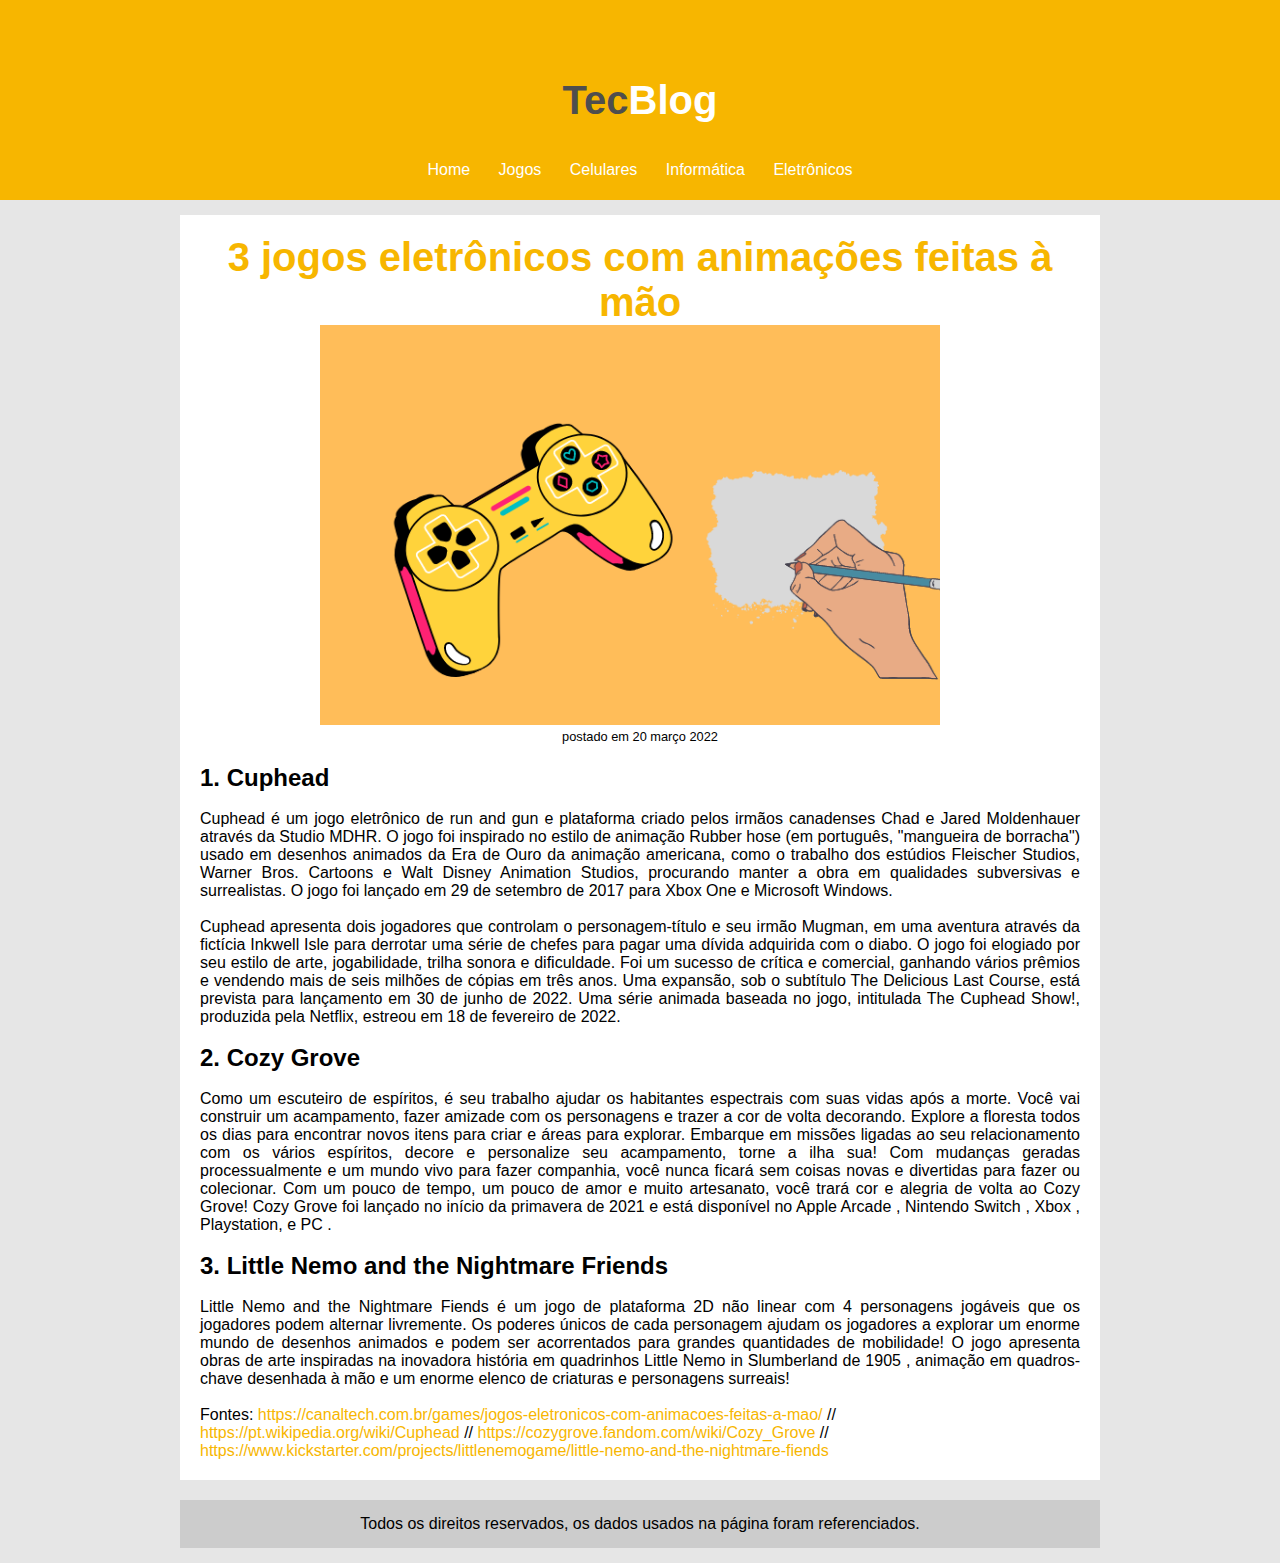
<file: jogos.html>
<!DOCTYPE html>
<html lang="pt-br">

<head>
    <meta charset="UTF-8">
    <meta http-equiv="X-UA-Compatible" content="IE=edge">
    <meta name="viewport" content="width=device-width, initial-scale=1.0">
    <title>TecBlog - O seu blog de tecnologia</title>

    <link rel="stylesheet" type="text/css" href="css/estilo.css">
</head>

<body>

    <div id="area-cabecalho">

        <div id="area-logo">
            <a style="background: none;" href="index.html"><h1>Tec<span class="branco">Blog</span></h1></a>
        </div>

        <div id="area-menu">
            <a href="index.html">Home</a>
            <a href="jogos.html">Jogos</a>
            <a href="celulares.html">Celulares</a>
            <a href="informatica.html">Informática</a>
            <a href="eletronicos.html">Eletrônicos</a>
        </div>

    </div>

    <div id="area-principal">

        <div id="area-postagens-jogos">

            <!-- Abertura da postagem 1 -->
            <div class="postagem">
                <h1 class="personalizado">3 jogos eletrônicos com animações feitas à mão</h1>
                <img class="configIMG" src="imagens/imagem6.png" alt="imagem de um celular">
                <span class="descricao-img">postado em 20 março 2022</span>

                <h2 style=" color:black">1. Cuphead</h2>
            </br>
                <p>
                    Cuphead é um jogo eletrônico de run and gun e plataforma criado pelos irmãos canadenses Chad e Jared Moldenhauer através da Studio MDHR. O jogo foi inspirado no estilo de animação Rubber hose (em português, "mangueira de borracha") usado em desenhos animados da Era de Ouro da animação americana, como o trabalho dos estúdios Fleischer Studios, Warner Bros. Cartoons e Walt Disney Animation Studios, procurando manter a obra em qualidades subversivas e surrealistas. O jogo foi lançado em 29 de setembro de 2017 para Xbox One e Microsoft Windows.
                </p>
            </br>
                <p>
                    Cuphead apresenta dois jogadores que controlam o personagem-título e seu irmão Mugman, em uma aventura através da fictícia Inkwell Isle para derrotar uma série de chefes para pagar uma dívida adquirida com o diabo. O jogo foi elogiado por seu estilo de arte, jogabilidade, trilha sonora e dificuldade. Foi um sucesso de crítica e comercial, ganhando vários prêmios e vendendo mais de seis milhões de cópias em três anos. Uma expansão, sob o subtítulo The Delicious Last Course, está prevista para lançamento em 30 de junho de 2022. Uma série animada baseada no jogo, intitulada The Cuphead Show!, produzida pela Netflix, estreou em 18 de fevereiro de 2022.
                </p>
            </br>
                <h2 style=" color:black">2. Cozy Grove</h2>
            </br> 
                <p>
                    Como um escuteiro de espíritos, é seu trabalho ajudar os habitantes espectrais com suas vidas após a morte. Você vai construir um acampamento, fazer amizade com os personagens e trazer a cor de volta decorando. Explore a floresta todos os dias para encontrar novos itens para criar e áreas para explorar. Embarque em missões ligadas ao seu relacionamento com os vários espíritos, decore e personalize seu acampamento, torne a ilha sua! Com mudanças geradas processualmente e um mundo vivo para fazer companhia, você nunca ficará sem coisas novas e divertidas para fazer ou colecionar. Com um pouco de tempo, um pouco de amor e muito artesanato, você trará cor e alegria de volta ao Cozy Grove!
                    Cozy Grove foi lançado no início da primavera de 2021 e está disponível no Apple Arcade , Nintendo Switch , Xbox , Playstation, e PC .
                </p>
            </br>
                <h2 style=" color:black">3. Little Nemo and the Nightmare Friends</h2>
            </br>
                <p>
                    Little Nemo and the Nightmare Fiends é um jogo de plataforma 2D não linear com 4 personagens jogáveis que os jogadores podem alternar livremente. Os poderes únicos de cada personagem ajudam os jogadores a explorar um enorme mundo de desenhos animados e podem ser acorrentados para grandes quantidades de mobilidade! O jogo apresenta obras de arte inspiradas na inovadora história em quadrinhos Little Nemo in Slumberland de 1905 , animação em quadros-chave desenhada à mão e um enorme elenco de criaturas e personagens surreais!
                </p>
            </br>
                <span>
                Fontes:
                <a href="https://canaltech.com.br/games/jogos-eletronicos-com-animacoes-feitas-a-mao/">https://canaltech.com.br/games/jogos-eletronicos-com-animacoes-feitas-a-mao/</a> //
                <a href="https://pt.wikipedia.org/wiki/Cuphead#:~:text=O%20jogo%20foi%20inspirado%20no,est%C3%BAdios%20Fleischer%20Studios%2C%20Warner%20Bros.">https://pt.wikipedia.org/wiki/Cuphead</a> //
                <a href="https://cozygrove.fandom.com/wiki/Cozy_Grove">https://cozygrove.fandom.com/wiki/Cozy_Grove</a> //
                <a href="https://www.kickstarter.com/projects/littlenemogame/little-nemo-and-the-nightmare-fiends">https://www.kickstarter.com/projects/littlenemogame/little-nemo-and-the-nightmare-fiends</a>
                </span>
            </div>
            <!-- Fechamento da postagem -->
        </div>


        <!-- Rodapé da pagina -->
        <div id="rodape">
            Todos os direitos reservados, os dados usados na página foram referenciados.
        </div>

    </div>

</body>

</html>
</file>
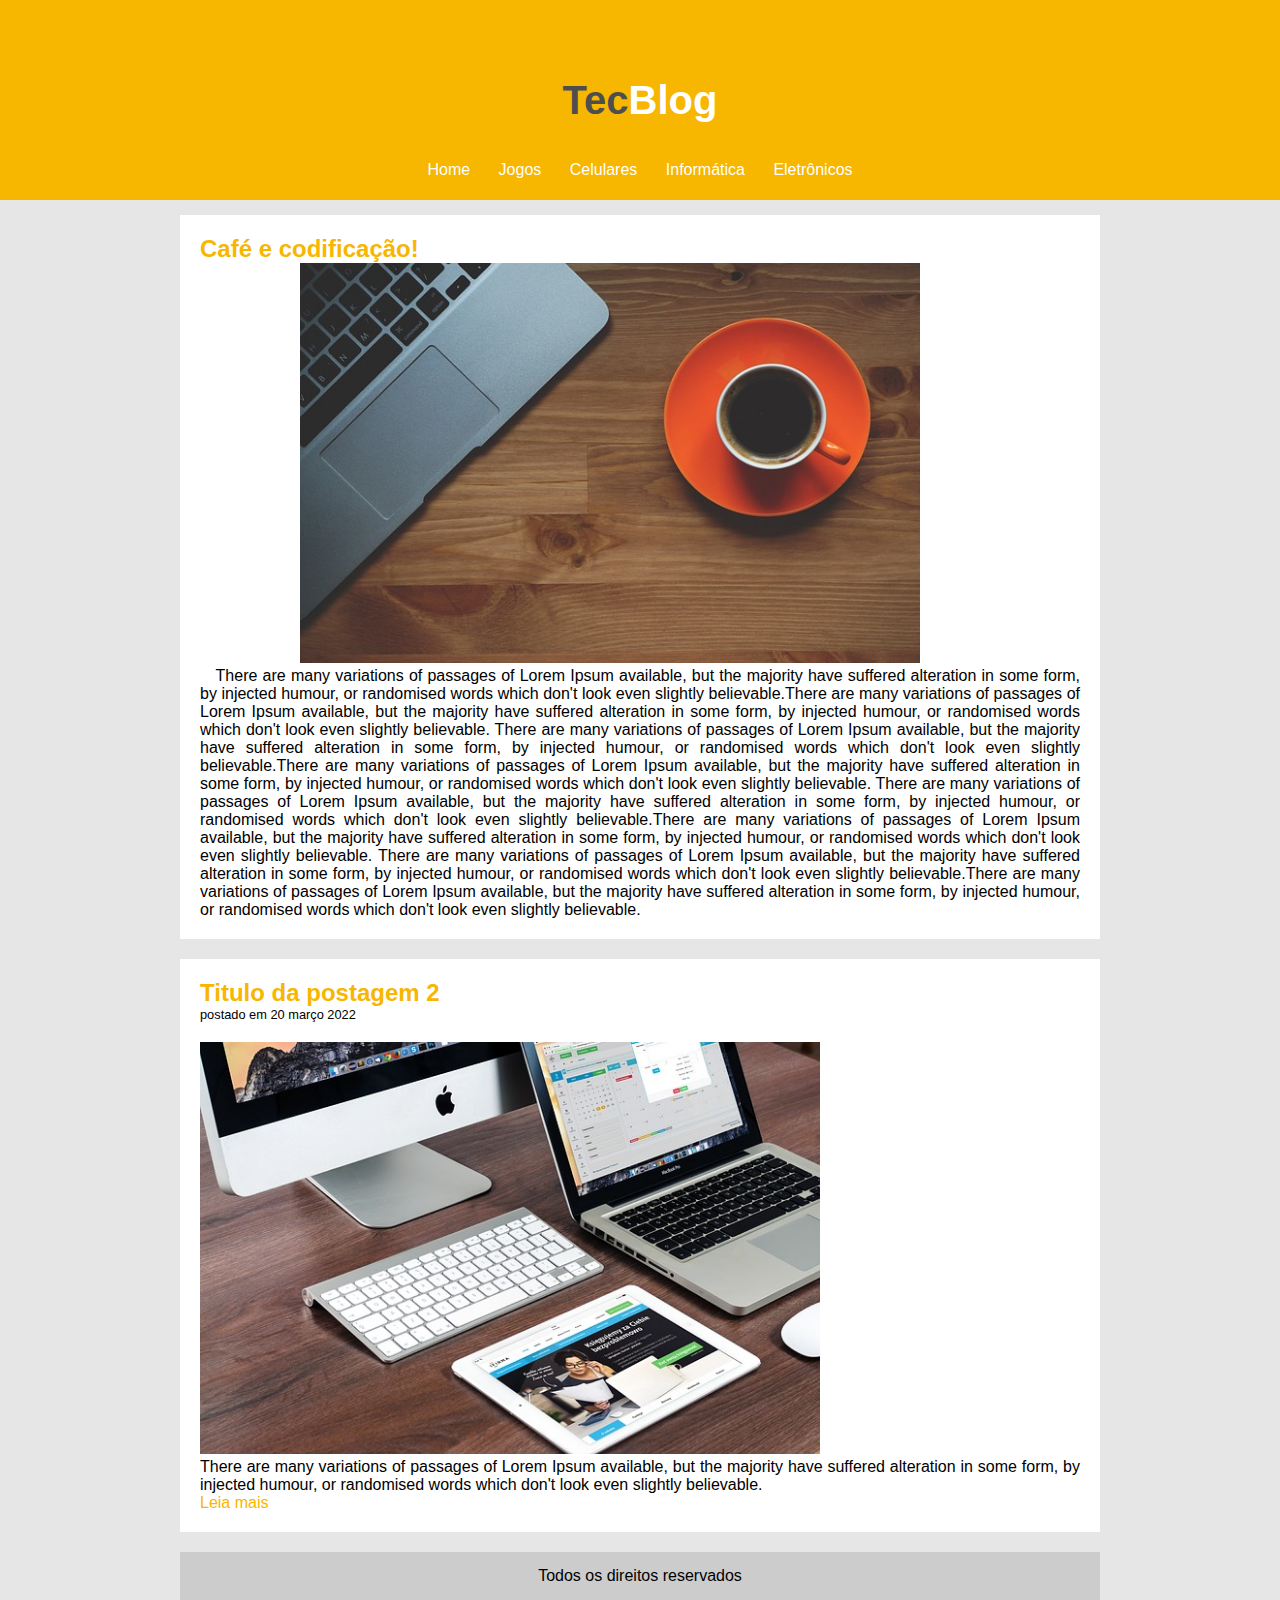
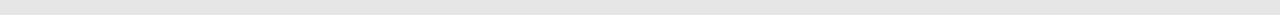
<file: ProjetoTecBlog/celulares.html>
<!DOCTYPE html>
<html lang="pt-br">

<head>
    <meta charset="UTF-8">
    <meta http-equiv="X-UA-Compatible" content="IE=edge">
    <meta name="viewport" content="width=device-width, initial-scale=1.0">
    <title>TecBlog - O seu blog de tecnologia</title>

    <link rel="stylesheet" type="text/css" href="css/estilo.css">
</head>

<body>

    <div id="area-cabecalho">

        <div id="area-logo">
            <a style="background: none;" href="index.html"><h1>Tec<span class="branco">Blog</span></h1></a>
        </div>

        <div id="area-menu">
            <a href="index.html">Home</a>
            <a href="jogos.html">Jogos</a>
            <a href="celulares.html">Celulares</a>
            <a href="informatica.html">Informática</a>
            <a href="eletronicos.html">Eletrônicos</a>
        </div>

    </div>

    <div id="area-principal">

        <div id="area-postagens-jogos">

            <!-- Abertura da postagem 1 -->
            <div class="postagem">
                <h2 class="texcenter">Café e codificação!</h2>
                <img class="configIMG" src="imagens/imagem1.jpg" alt="computador-notebook-tablet">
                <p>
                    &nbsp;&nbsp;&nbsp;There are many variations of passages of Lorem Ipsum available, but the majority have suffered
                    alteration in some form, by injected humour, or randomised words which don't look even slightly
                    believable.There are many variations of passages of Lorem Ipsum available, but the majority have suffered
                    alteration in some form, by injected humour, or randomised words which don't look even slightly
                    believable.
                    There are many variations of passages of Lorem Ipsum available, but the majority have suffered
                    alteration in some form, by injected humour, or randomised words which don't look even slightly
                    believable.There are many variations of passages of Lorem Ipsum available, but the majority have suffered
                    alteration in some form, by injected humour, or randomised words which don't look even slightly
                    believable.
                    There are many variations of passages of Lorem Ipsum available, but the majority have suffered
                    alteration in some form, by injected humour, or randomised words which don't look even slightly
                    believable.There are many variations of passages of Lorem Ipsum available, but the majority have suffered
                    alteration in some form, by injected humour, or randomised words which don't look even slightly
                    believable.
                    There are many variations of passages of Lorem Ipsum available, but the majority have suffered
                    alteration in some form, by injected humour, or randomised words which don't look even slightly
                    believable.There are many variations of passages of Lorem Ipsum available, but the majority have suffered
                    alteration in some form, by injected humour, or randomised words which don't look even slightly
                    believable.
                </p>
            </div>
            <!-- Fechamento da postagem -->

            <!-- Abertura da postagem 2 -->
            <div class="postagem">
                <h2>Titulo da postagem 2</h2>
                <span class="data-postagem">postado em 20 março 2022</span>
                <img width="620px" src="imagens/imagem2.jpg" alt="computado-notebook-tablet">
                <p>
                    There are many variations of passages of Lorem Ipsum available, but the majority have suffered
                    alteration in some form, by injected humour, or randomised words which don't look even slightly
                    believable.
                </p>

                <a href="">Leia mais</a>
            </div>
            <!-- Fechamento da postagem -->

        </div>


        <!-- Rodapé da pagina -->
        <div id="rodape">
            Todos os direitos reservados
        </div>

    </div>

</body>

</html>
</file>
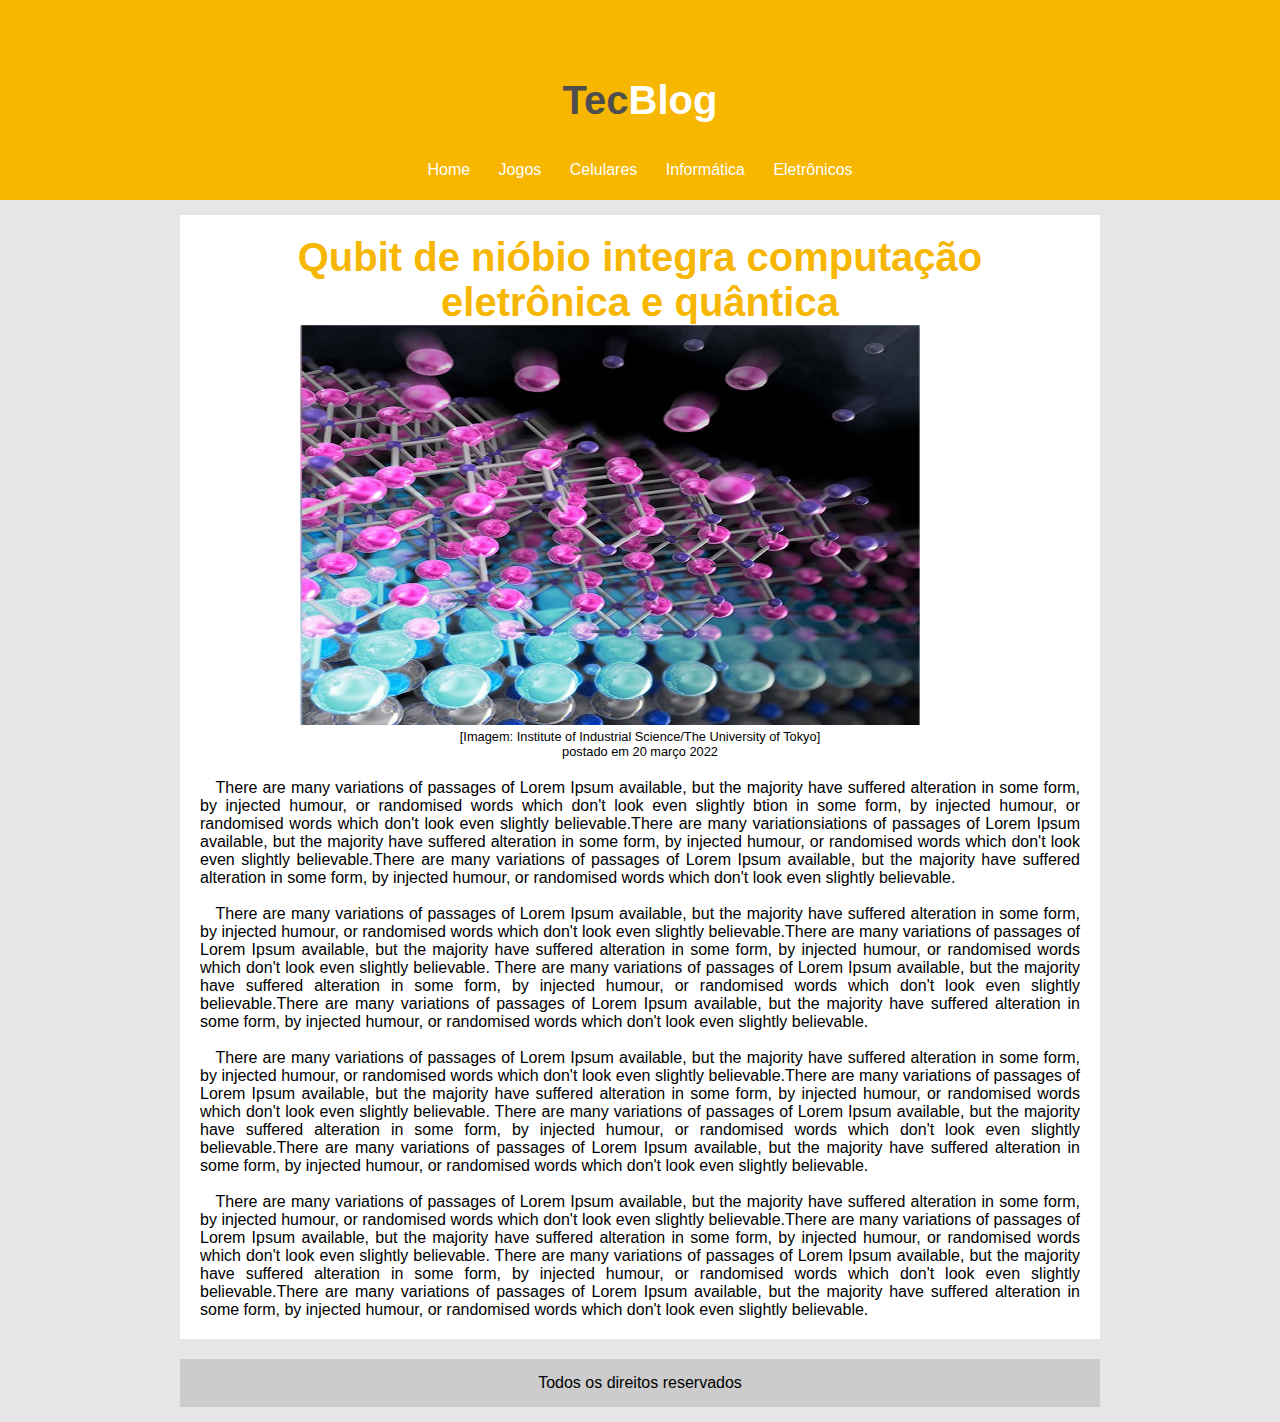
<file: ProjetoTecBlog/eletronicos.html>
<!DOCTYPE html>
<html lang="pt-br">

<head>
    <meta charset="UTF-8">
    <meta http-equiv="X-UA-Compatible" content="IE=edge">
    <meta name="viewport" content="width=device-width, initial-scale=1.0">
    <title>TecBlog - O seu blog de tecnologia</title>

    <link rel="stylesheet" type="text/css" href="css/estilo.css">
</head>

<body>

    <div id="area-cabecalho">

        <div id="area-logo">
            <a style="background: none;" href="index.html"><h1>Tec<span class="branco">Blog</span></h1></a>
        </div>

        <div id="area-menu">
            <a href="index.html">Home</a>
            <a href="jogos.html">Jogos</a>
            <a href="celulares.html">Celulares</a>
            <a href="informatica.html">Informática</a>
            <a href="eletronicos.html">Eletrônicos</a>
        </div>

    </div>

    <div id="area-principal">

        <div id="area-postagens-jogos">

            <!-- Abertura da postagem 1 -->
            <div class="postagem">
                <h1 class="personalizado">Qubit de nióbio integra computação eletrônica e quântica</h1>
                <img class="configIMG" src="imagens/eletronicosimg.jpg" alt="computador-notebook-tablet">
                <span class="descricao-img">
                    [Imagem: Institute of Industrial Science/The University of Tokyo]<br>
                    postado em 20 março 2022</span>
                <p>
                    &nbsp;&nbsp;&nbsp;There are many variations of passages of Lorem Ipsum available, but the majority have suffered
                    alteration in some form, by injected humour, or randomised words which don't look even slightly
                    btion in some form, by injected humour, or randomised words which don't look even slightly
                    believable.There are many variationsiations of passages of Lorem Ipsum available, but the majority have suffered
                    alteration in some form, by injected humour, or randomised words which don't look even slightly
                    believable.There are many variations of passages of Lorem Ipsum available, but the majority have suffered
                    alteration in some form, by injected humour, or randomised words which don't look even slightly
                    believable.
                </p>
            </br>
                <p>
                    &nbsp;&nbsp;&nbsp;There are many variations of passages of Lorem Ipsum available, but the majority have suffered
                    alteration in some form, by injected humour, or randomised words which don't look even slightly
                    believable.There are many variations of passages of Lorem Ipsum available, but the majority have suffered
                    alteration in some form, by injected humour, or randomised words which don't look even slightly
                    believable.
                    There are many variations of passages of Lorem Ipsum available, but the majority have suffered
                    alteration in some form, by injected humour, or randomised words which don't look even slightly
                    believable.There are many variations of passages of Lorem Ipsum available, but the majority have suffered
                    alteration in some form, by injected humour, or randomised words which don't look even slightly
                    believable.
                </p>
            </br>
                <p>
                    &nbsp;&nbsp;&nbsp;There are many variations of passages of Lorem Ipsum available, but the majority have suffered
                    alteration in some form, by injected humour, or randomised words which don't look even slightly
                    believable.There are many variations of passages of Lorem Ipsum available, but the majority have suffered
                    alteration in some form, by injected humour, or randomised words which don't look even slightly
                    believable.
                    There are many variations of passages of Lorem Ipsum available, but the majority have suffered
                    alteration in some form, by injected humour, or randomised words which don't look even slightly
                    believable.There are many variations of passages of Lorem Ipsum available, but the majority have suffered
                    alteration in some form, by injected humour, or randomised words which don't look even slightly
                    believable.
                </p>
            </br>
                <p>
                    &nbsp;&nbsp;&nbsp;There are many variations of passages of Lorem Ipsum available, but the majority have suffered
                    alteration in some form, by injected humour, or randomised words which don't look even slightly
                    believable.There are many variations of passages of Lorem Ipsum available, but the majority have suffered
                    alteration in some form, by injected humour, or randomised words which don't look even slightly
                    believable.
                    There are many variations of passages of Lorem Ipsum available, but the majority have suffered
                    alteration in some form, by injected humour, or randomised words which don't look even slightly
                    believable.There are many variations of passages of Lorem Ipsum available, but the majority have suffered
                    alteration in some form, by injected humour, or randomised words which don't look even slightly
                    believable.
                </p>

            </div>
            <!-- Fechamento da postagem -->

        </div>


        <!-- Rodapé da pagina -->
        <div id="rodape">
            Todos os direitos reservados
        </div>

    </div>

</body>

</html>
</file>
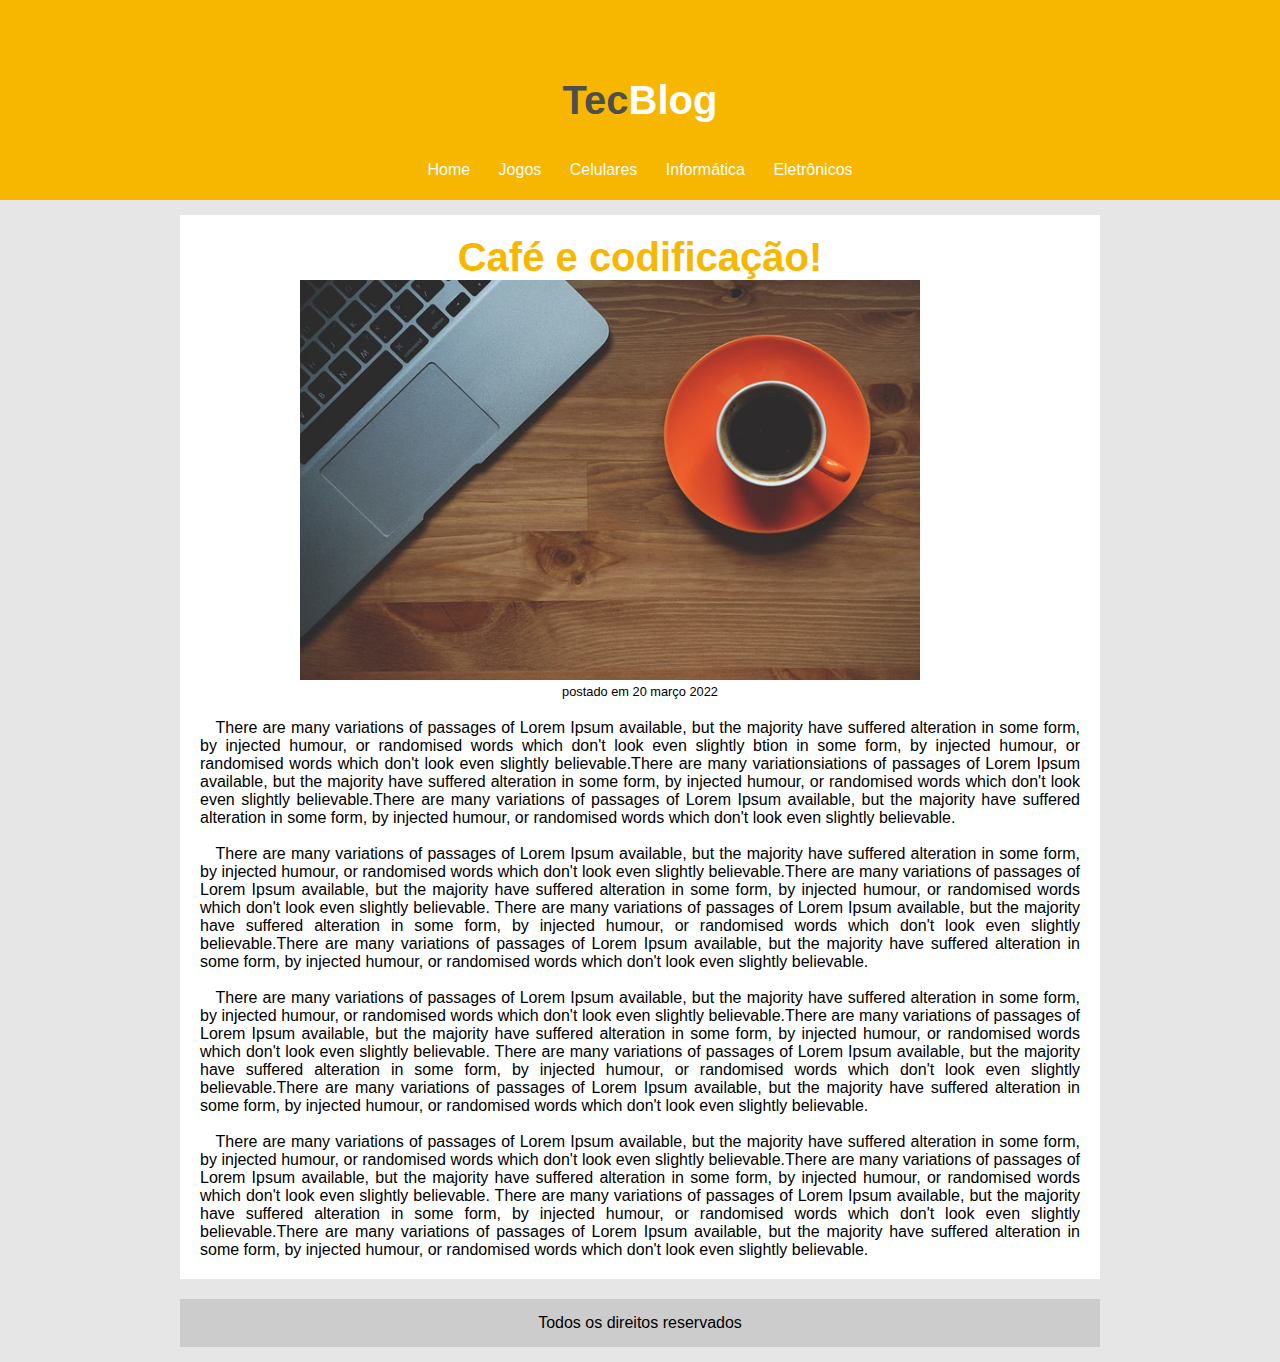
<file: ProjetoTecBlog/informatica.html>
<!DOCTYPE html>
<html lang="pt-br">

<head>
    <meta charset="UTF-8">
    <meta http-equiv="X-UA-Compatible" content="IE=edge">
    <meta name="viewport" content="width=device-width, initial-scale=1.0">
    <title>TecBlog - O seu blog de tecnologia</title>

    <link rel="stylesheet" type="text/css" href="css/estilo.css">
</head>

<body>

    <div id="area-cabecalho">

        <div id="area-logo">
            <a style="background: none;" href="index.html"><h1>Tec<span class="branco">Blog</span></h1></a>
        </div>

        <div id="area-menu">
            <a href="index.html">Home</a>
            <a href="jogos.html">Jogos</a>
            <a href="celulares.html">Celulares</a>
            <a href="informatica.html">Informática</a>
            <a href="eletronicos.html">Eletrônicos</a>
        </div>

    </div>

    <div id="area-principal">

        <div id="area-postagens-jogos">

            <!-- Abertura da postagem 1 -->
            <div class="postagem">
                <h1 class="personalizado">Café e codificação!</h1>
                <img class="configIMG" src="imagens/imagem1.jpg" alt="computador-notebook-tablet">
                <span class="descricao-img">postado em 20 março 2022</span>
                <p>
                    &nbsp;&nbsp;&nbsp;There are many variations of passages of Lorem Ipsum available, but the majority have suffered
                    alteration in some form, by injected humour, or randomised words which don't look even slightly
                    btion in some form, by injected humour, or randomised words which don't look even slightly
                    believable.There are many variationsiations of passages of Lorem Ipsum available, but the majority have suffered
                    alteration in some form, by injected humour, or randomised words which don't look even slightly
                    believable.There are many variations of passages of Lorem Ipsum available, but the majority have suffered
                    alteration in some form, by injected humour, or randomised words which don't look even slightly
                    believable.
                </p>
            </br>
                <p>
                    &nbsp;&nbsp;&nbsp;There are many variations of passages of Lorem Ipsum available, but the majority have suffered
                    alteration in some form, by injected humour, or randomised words which don't look even slightly
                    believable.There are many variations of passages of Lorem Ipsum available, but the majority have suffered
                    alteration in some form, by injected humour, or randomised words which don't look even slightly
                    believable.
                    There are many variations of passages of Lorem Ipsum available, but the majority have suffered
                    alteration in some form, by injected humour, or randomised words which don't look even slightly
                    believable.There are many variations of passages of Lorem Ipsum available, but the majority have suffered
                    alteration in some form, by injected humour, or randomised words which don't look even slightly
                    believable.
                </p>
            </br>
                <p>
                    &nbsp;&nbsp;&nbsp;There are many variations of passages of Lorem Ipsum available, but the majority have suffered
                    alteration in some form, by injected humour, or randomised words which don't look even slightly
                    believable.There are many variations of passages of Lorem Ipsum available, but the majority have suffered
                    alteration in some form, by injected humour, or randomised words which don't look even slightly
                    believable.
                    There are many variations of passages of Lorem Ipsum available, but the majority have suffered
                    alteration in some form, by injected humour, or randomised words which don't look even slightly
                    believable.There are many variations of passages of Lorem Ipsum available, but the majority have suffered
                    alteration in some form, by injected humour, or randomised words which don't look even slightly
                    believable.
                </p>
            </br>
                <p>
                    &nbsp;&nbsp;&nbsp;There are many variations of passages of Lorem Ipsum available, but the majority have suffered
                    alteration in some form, by injected humour, or randomised words which don't look even slightly
                    believable.There are many variations of passages of Lorem Ipsum available, but the majority have suffered
                    alteration in some form, by injected humour, or randomised words which don't look even slightly
                    believable.
                    There are many variations of passages of Lorem Ipsum available, but the majority have suffered
                    alteration in some form, by injected humour, or randomised words which don't look even slightly
                    believable.There are many variations of passages of Lorem Ipsum available, but the majority have suffered
                    alteration in some form, by injected humour, or randomised words which don't look even slightly
                    believable.
                </p>

            </div>
            <!-- Fechamento da postagem -->

        </div>


        <!-- Rodapé da pagina -->
        <div id="rodape">
            Todos os direitos reservados
        </div>

    </div>

</body>

</html>
</file>
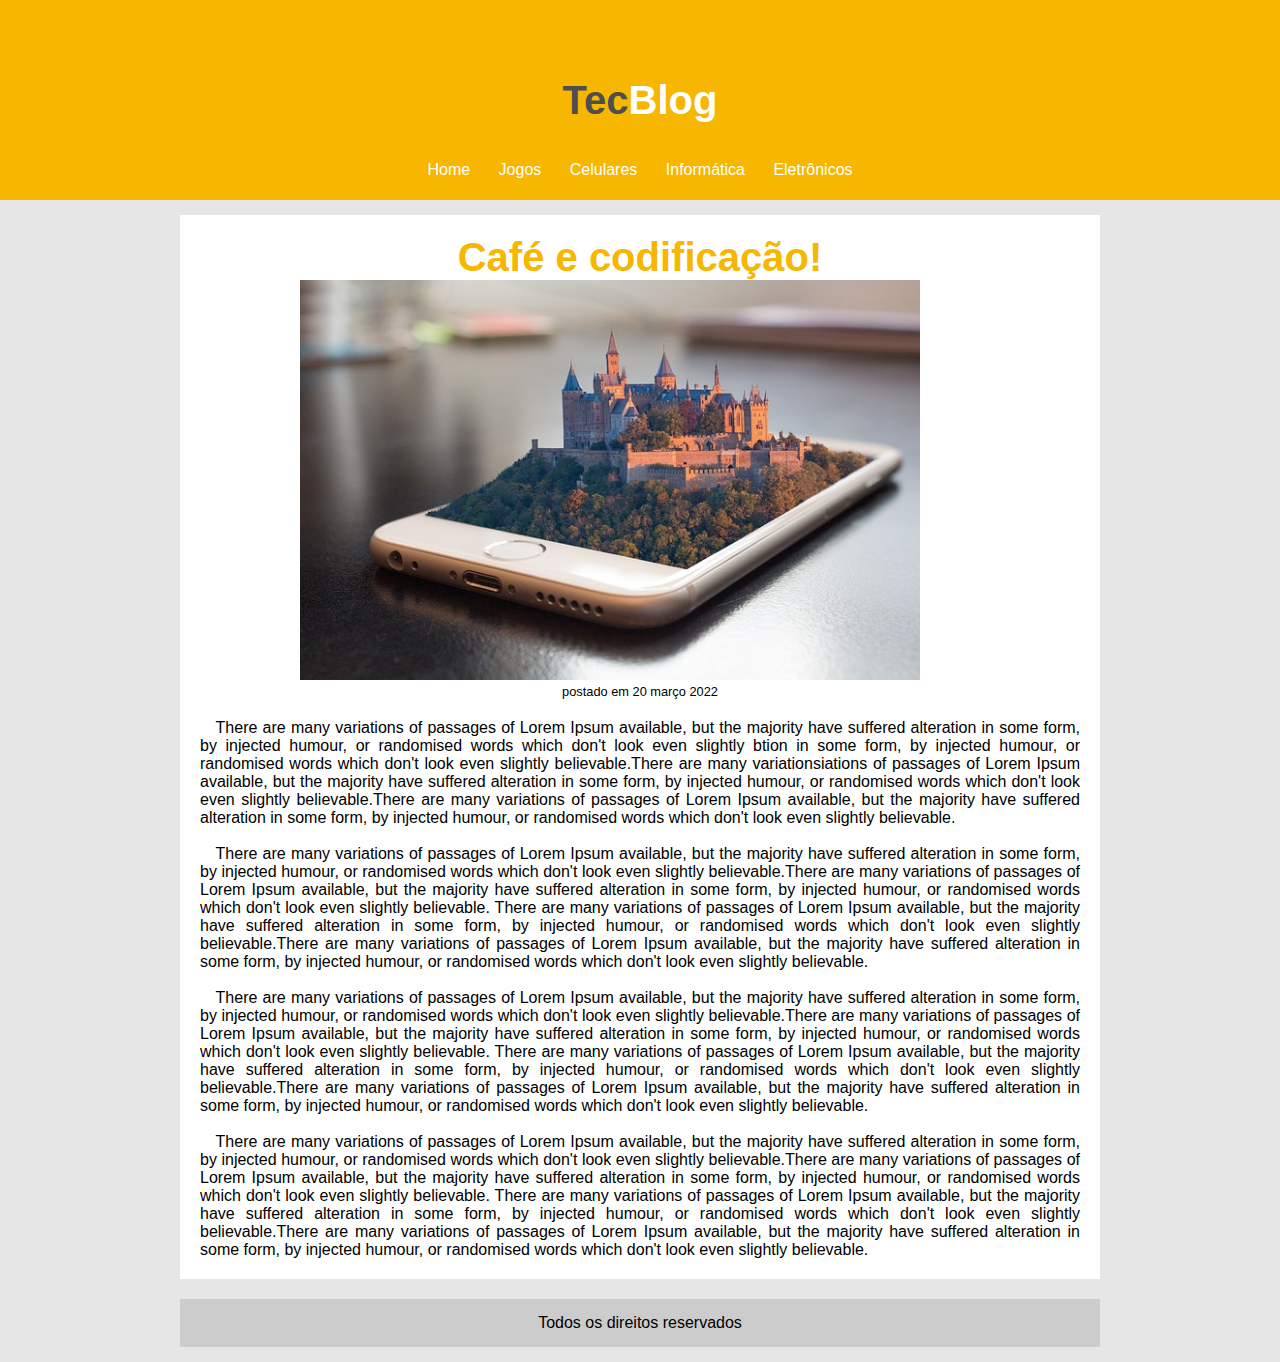
<file: ProjetoTecBlog/jogos.html>
<!DOCTYPE html>
<html lang="pt-br">

<head>
    <meta charset="UTF-8">
    <meta http-equiv="X-UA-Compatible" content="IE=edge">
    <meta name="viewport" content="width=device-width, initial-scale=1.0">
    <title>TecBlog - O seu blog de tecnologia</title>

    <link rel="stylesheet" type="text/css" href="css/estilo.css">
</head>

<body>

    <div id="area-cabecalho">

        <div id="area-logo">
            <a style="background: none;" href="index.html"><h1>Tec<span class="branco">Blog</span></h1></a>
        </div>

        <div id="area-menu">
            <a href="index.html">Home</a>
            <a href="jogos.html">Jogos</a>
            <a href="celulares.html">Celulares</a>
            <a href="informatica.html">Informática</a>
            <a href="eletronicos.html">Eletrônicos</a>
        </div>

    </div>

    <div id="area-principal">

        <div id="area-postagens-jogos">

            <!-- Abertura da postagem 1 -->
            <div class="postagem">
                <h1 class="personalizado">Café e codificação!</h1>
                <img class="configIMG" src="imagens/imagem3.jpg" alt="computador-notebook-tablet">
                <span class="descricao-img">postado em 20 março 2022</span>
                <p>
                    &nbsp;&nbsp;&nbsp;There are many variations of passages of Lorem Ipsum available, but the majority have suffered
                    alteration in some form, by injected humour, or randomised words which don't look even slightly
                    btion in some form, by injected humour, or randomised words which don't look even slightly
                    believable.There are many variationsiations of passages of Lorem Ipsum available, but the majority have suffered
                    alteration in some form, by injected humour, or randomised words which don't look even slightly
                    believable.There are many variations of passages of Lorem Ipsum available, but the majority have suffered
                    alteration in some form, by injected humour, or randomised words which don't look even slightly
                    believable.
                </p>
            </br>
                <p>
                    &nbsp;&nbsp;&nbsp;There are many variations of passages of Lorem Ipsum available, but the majority have suffered
                    alteration in some form, by injected humour, or randomised words which don't look even slightly
                    believable.There are many variations of passages of Lorem Ipsum available, but the majority have suffered
                    alteration in some form, by injected humour, or randomised words which don't look even slightly
                    believable.
                    There are many variations of passages of Lorem Ipsum available, but the majority have suffered
                    alteration in some form, by injected humour, or randomised words which don't look even slightly
                    believable.There are many variations of passages of Lorem Ipsum available, but the majority have suffered
                    alteration in some form, by injected humour, or randomised words which don't look even slightly
                    believable.
                </p>
            </br>
                <p>
                    &nbsp;&nbsp;&nbsp;There are many variations of passages of Lorem Ipsum available, but the majority have suffered
                    alteration in some form, by injected humour, or randomised words which don't look even slightly
                    believable.There are many variations of passages of Lorem Ipsum available, but the majority have suffered
                    alteration in some form, by injected humour, or randomised words which don't look even slightly
                    believable.
                    There are many variations of passages of Lorem Ipsum available, but the majority have suffered
                    alteration in some form, by injected humour, or randomised words which don't look even slightly
                    believable.There are many variations of passages of Lorem Ipsum available, but the majority have suffered
                    alteration in some form, by injected humour, or randomised words which don't look even slightly
                    believable.
                </p>
            </br>
                <p>
                    &nbsp;&nbsp;&nbsp;There are many variations of passages of Lorem Ipsum available, but the majority have suffered
                    alteration in some form, by injected humour, or randomised words which don't look even slightly
                    believable.There are many variations of passages of Lorem Ipsum available, but the majority have suffered
                    alteration in some form, by injected humour, or randomised words which don't look even slightly
                    believable.
                    There are many variations of passages of Lorem Ipsum available, but the majority have suffered
                    alteration in some form, by injected humour, or randomised words which don't look even slightly
                    believable.There are many variations of passages of Lorem Ipsum available, but the majority have suffered
                    alteration in some form, by injected humour, or randomised words which don't look even slightly
                    believable.
                </p>

            </div>
            <!-- Fechamento da postagem -->


        </div>


        <!-- Rodapé da pagina -->
        <div id="rodape">
            Todos os direitos reservados
        </div>

    </div>

</body>

</html>
</file>
<file: css/estilo.css>
/* limpar formatação padrão*/

* {
    /*border: 1px solid red;*/
    margin: 0px;
    padding: 0px;
}

body {
    font-size: 1em;
    font-family: 'Trebuchet MS', Helvetica, sans-serif;
    background: #e6e6e6;
}


/* Layout Home*/

#area-cabecalho {
    background: #f7b600;
    text-align: center;
    height: 100px;
    padding: 50px;
}

#area-logo {
    padding: 10px;
}

#area-menu {
    padding: 10px;
}

#area-principal {
    width: 920px;
    margin: 0 auto;
    padding: 15px;
}

#area-postagens {
    width: 660px;
    float: left;
}

#area-lateral {
    width: 240px;
    float: right;
}

#rodape {
    clear: both;
    background: #ccc;
    text-align: center;
    padding: 15px;

}

.postagem {
    padding: 20px;
    margin-bottom: 20px;
    background: white;
}

.conteudo-lateral {
    background: white;
    padding: 10px;
    margin-bottom: 10px;
}

.postagem-lateral {
    font-size: 0.8em;
    padding: 5px;
    border-bottom: 1px solid gray;
}

.categorias-lateral {
    padding: 10px;
}

/* Layout Jogos */

#area-postagens-jogos {
    width: 920px;
}


img.configIMG {
    width: 620px;
    height: 400px;
    margin-left: 120px;
    text-align: right;
}

/* FORMATAÇÃO LINKS */

a {
    text-decoration: none;
}

a:link, a:visited {
    color: #f7b600;
}

a:active, a:hover{
    color: #f7b600;
    background:  black;
}

#area-cabecalho a:link, #area-cabecalho a:visited {
    color: #FFF;
    padding: 8px 12px;
}

#area-cabecalho a:active, #area-cabecalho a:hover{
    color: #f7b600;
    background:  #FFF;
}

/* FORMATAÇÃO DOS ELEMENTOS DE TEXTO */
h1{
    color: #4e4e4e;
    font-size: 2.5em;
}

h1.personalizado {
    color: #f7b600;
    text-align: center;
}

h2 {
    color: #f7b600;
}

.branco {
    color: white;
}

.data-postagem{
    font-size: 0.8em;
    padding-bottom: 10px;
    margin-bottom: 10px;
    display: block;
}


.descricao-img{
    font-size: 0.8em;
    padding-bottom: 10px;
    margin-bottom: 10px;
    display: block;
    text-align: center;
}

h3 {
    background: #ccc;
    padding: 5px;
    color: #565656;
}

p {
    text-align: justify;
}
</file>
<file: ProjetoTecBlog/css/estilo.css>
/* limpar formatação padrão*/

* {
    /*border: 1px solid red;*/
    margin: 0px;
    padding: 0px;
}

body {
    font-size: 1em;
    font-family: 'Trebuchet MS', Helvetica, sans-serif;
    background: #e6e6e6;
}


/* Layout Home*/

#area-cabecalho {
    background: #f7b600;
    text-align: center;
    height: 100px;
    padding: 50px;
}

#area-logo {
    padding: 10px;
}

#area-menu {
    padding: 10px;
}

#area-principal {
    width: 920px;
    margin: 0 auto;
    padding: 15px;
}

#area-postagens {
    width: 660px;
    float: left;
}

#area-lateral {
    width: 240px;
    float: right;
}

#rodape {
    clear: both;
    background: #ccc;
    text-align: center;
    padding: 15px;

}

.postagem {
    padding: 20px;
    margin-bottom: 20px;
    background: white;
}

.conteudo-lateral {
    background: white;
    padding: 10px;
    margin-bottom: 10px;
}

.postagem-lateral {
    font-size: 0.8em;
    padding: 5px;
    border-bottom: 1px solid gray;
}

.categorias-lateral {
    padding: 10px;
}

/* Layout Jogos */

#area-postagens-jogos {
    width: 920px;
}


img.configIMG {
    width: 620px;
    height: 400px;
    margin-left: 100px;
    text-align: right;
}

/* FORMATAÇÃO LINKS */

a {
    text-decoration: none;
}

a:link, a:visited {
    color: #f7b600;
}

a:active, a:hover{
    color: #f7b600;
    background:  black;
}

#area-cabecalho a:link, #area-cabecalho a:visited {
    color: #FFF;
    padding: 8px 12px;
}

#area-cabecalho a:active, #area-cabecalho a:hover{
    color: #f7b600;
    background:  #FFF;
}

/* FORMATAÇÃO DOS ELEMENTOS DE TEXTO */
h1{
    color: #4e4e4e;
    font-size: 2.5em;
}

h1.personalizado {
    color: #f7b600;
    text-align: center;
}

h2 {
    color: #f7b600;
}

.branco {
    color: white;
}

.data-postagem{
    font-size: 0.8em;
    padding-bottom: 10px;
    margin-bottom: 10px;
    display: block;
}


.descricao-img{
    font-size: 0.8em;
    padding-bottom: 10px;
    margin-bottom: 10px;
    display: block;
    text-align: center;
}

h3 {
    background: #ccc;
    padding: 5px;
    color: #565656;
}

p {
    text-align: justify;
}
</file>
